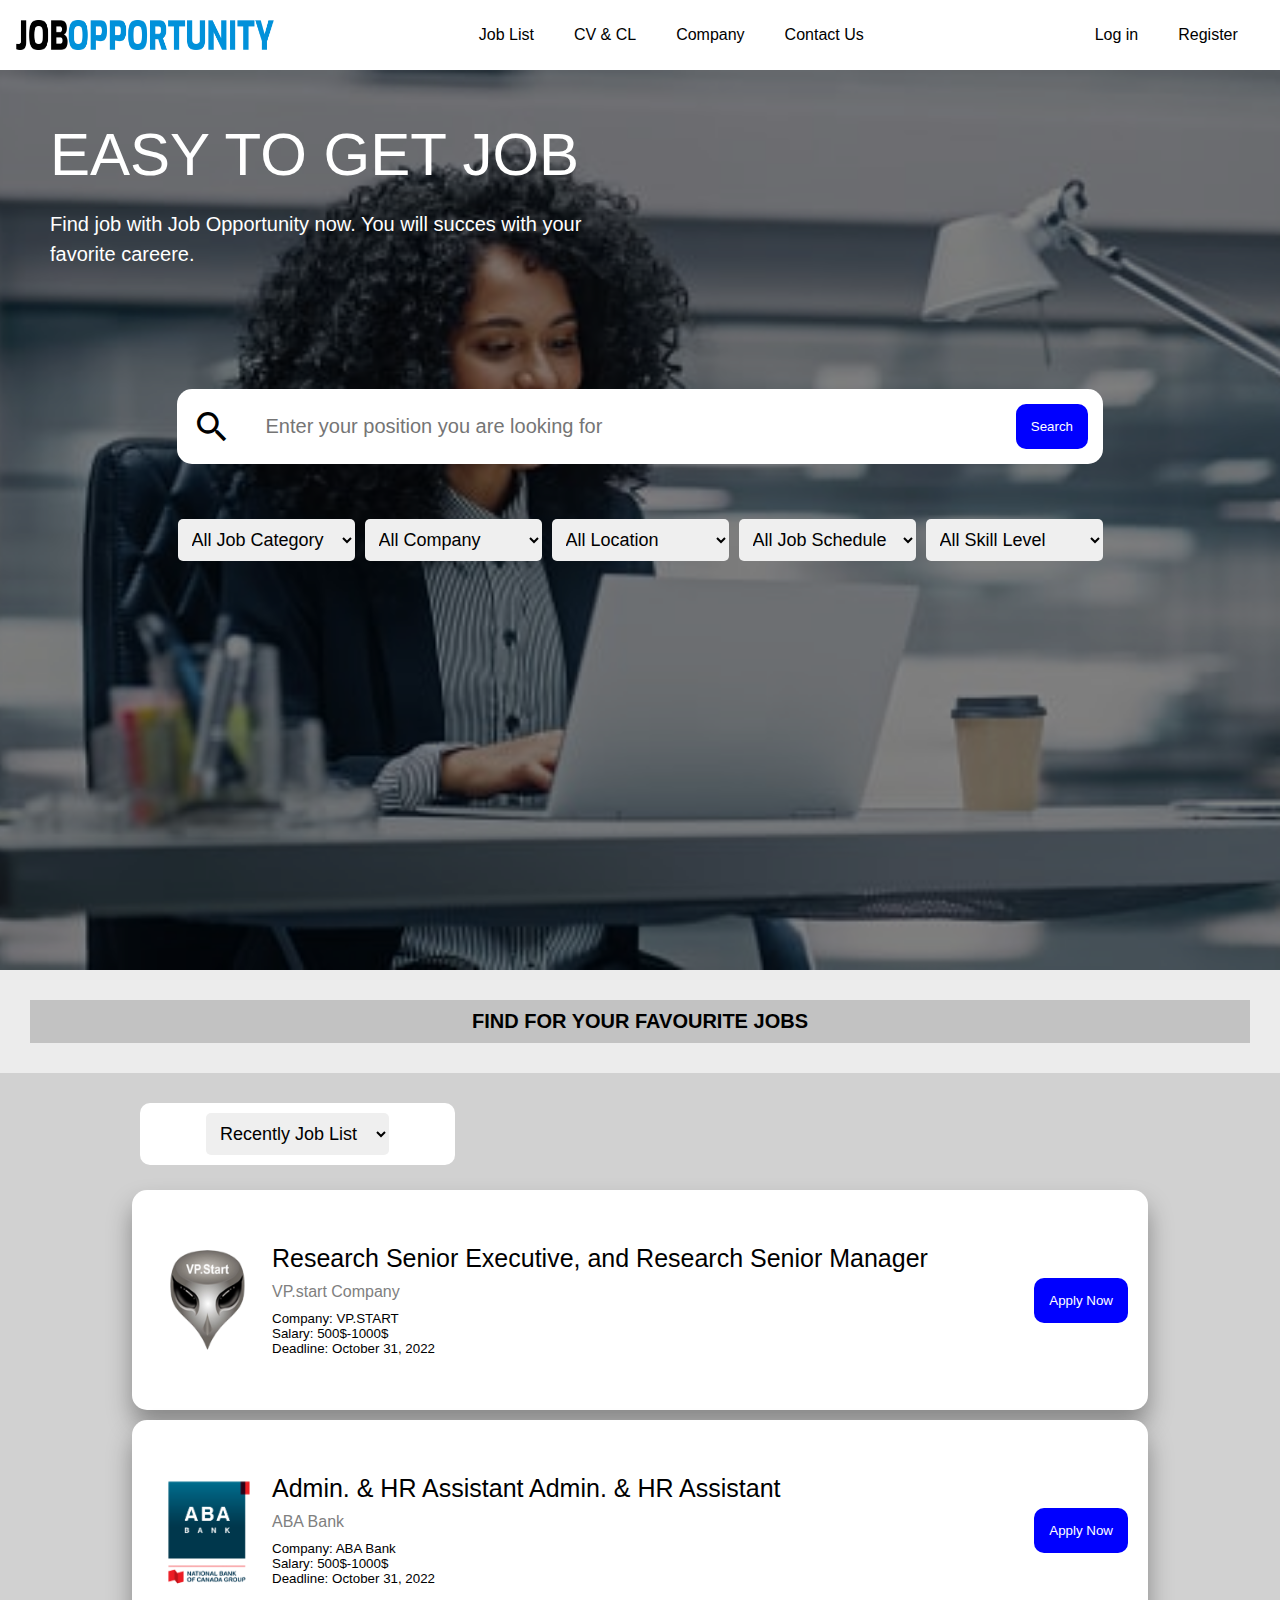
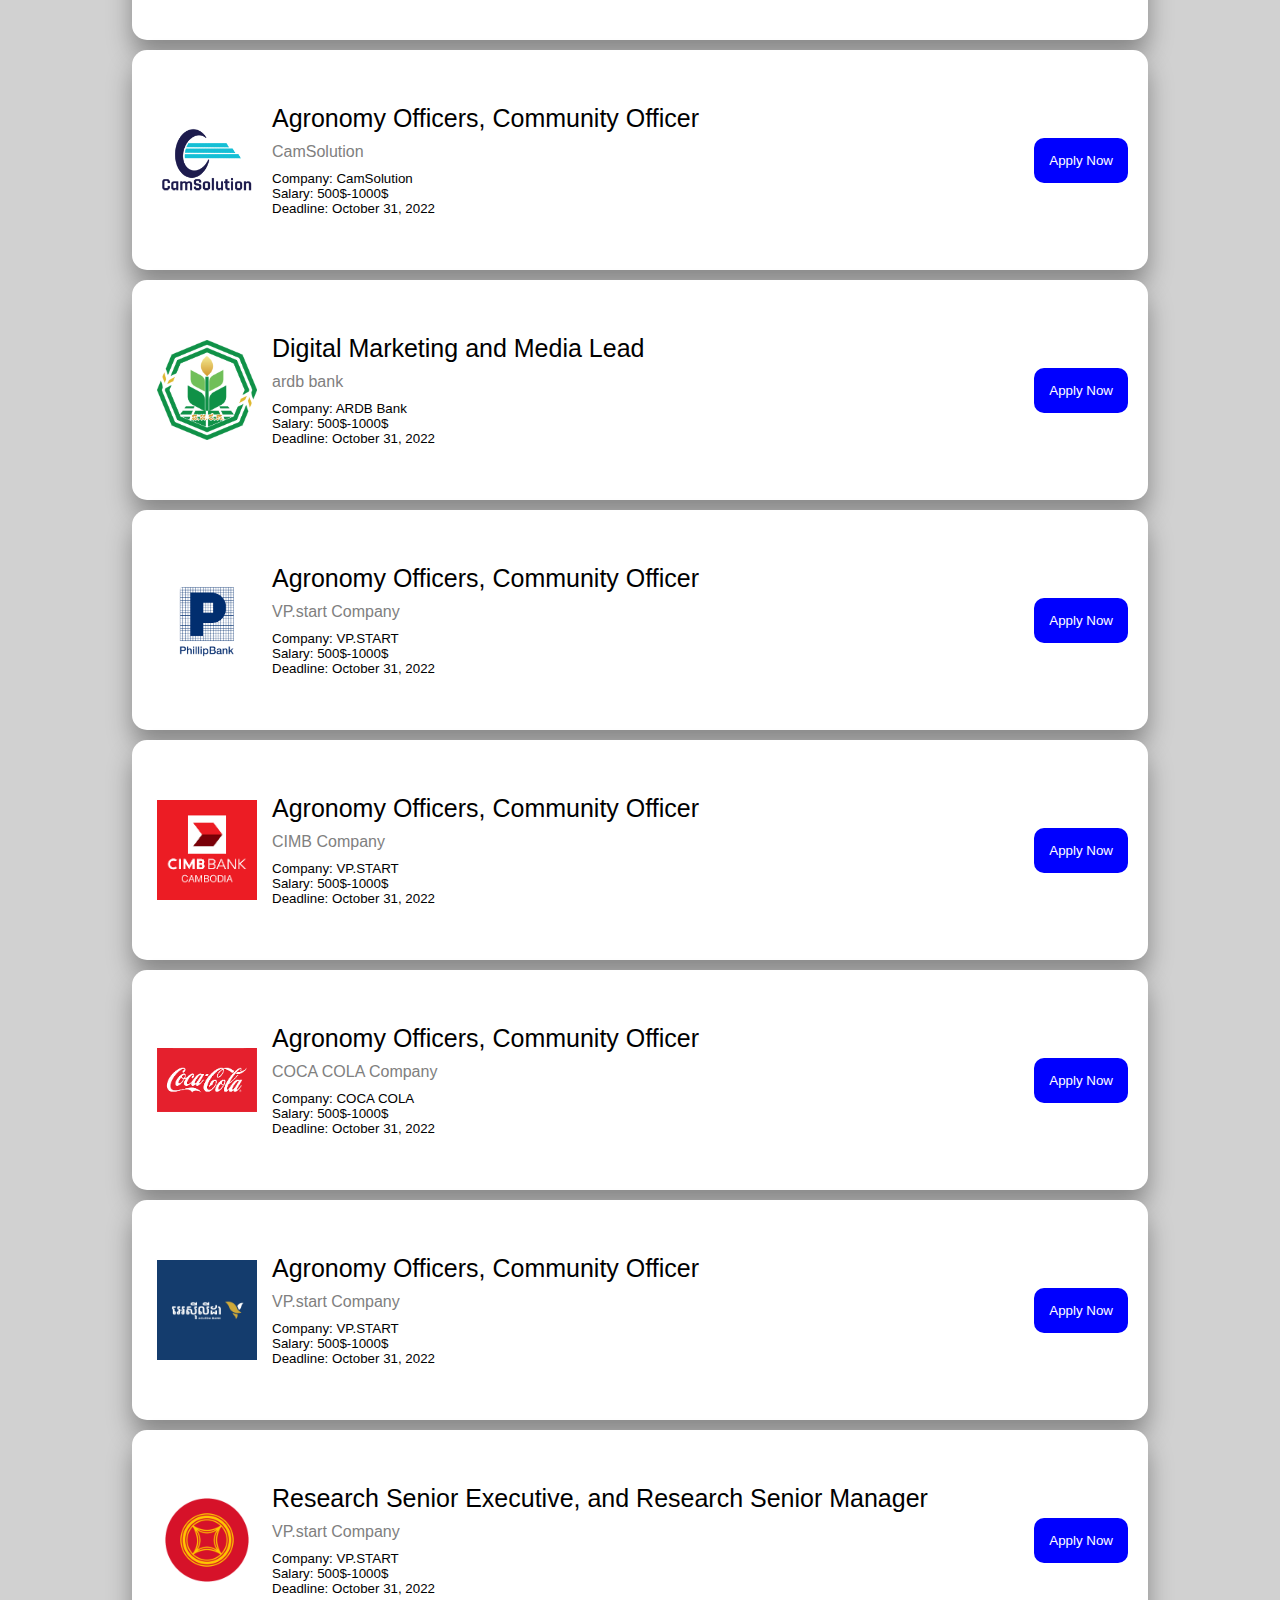
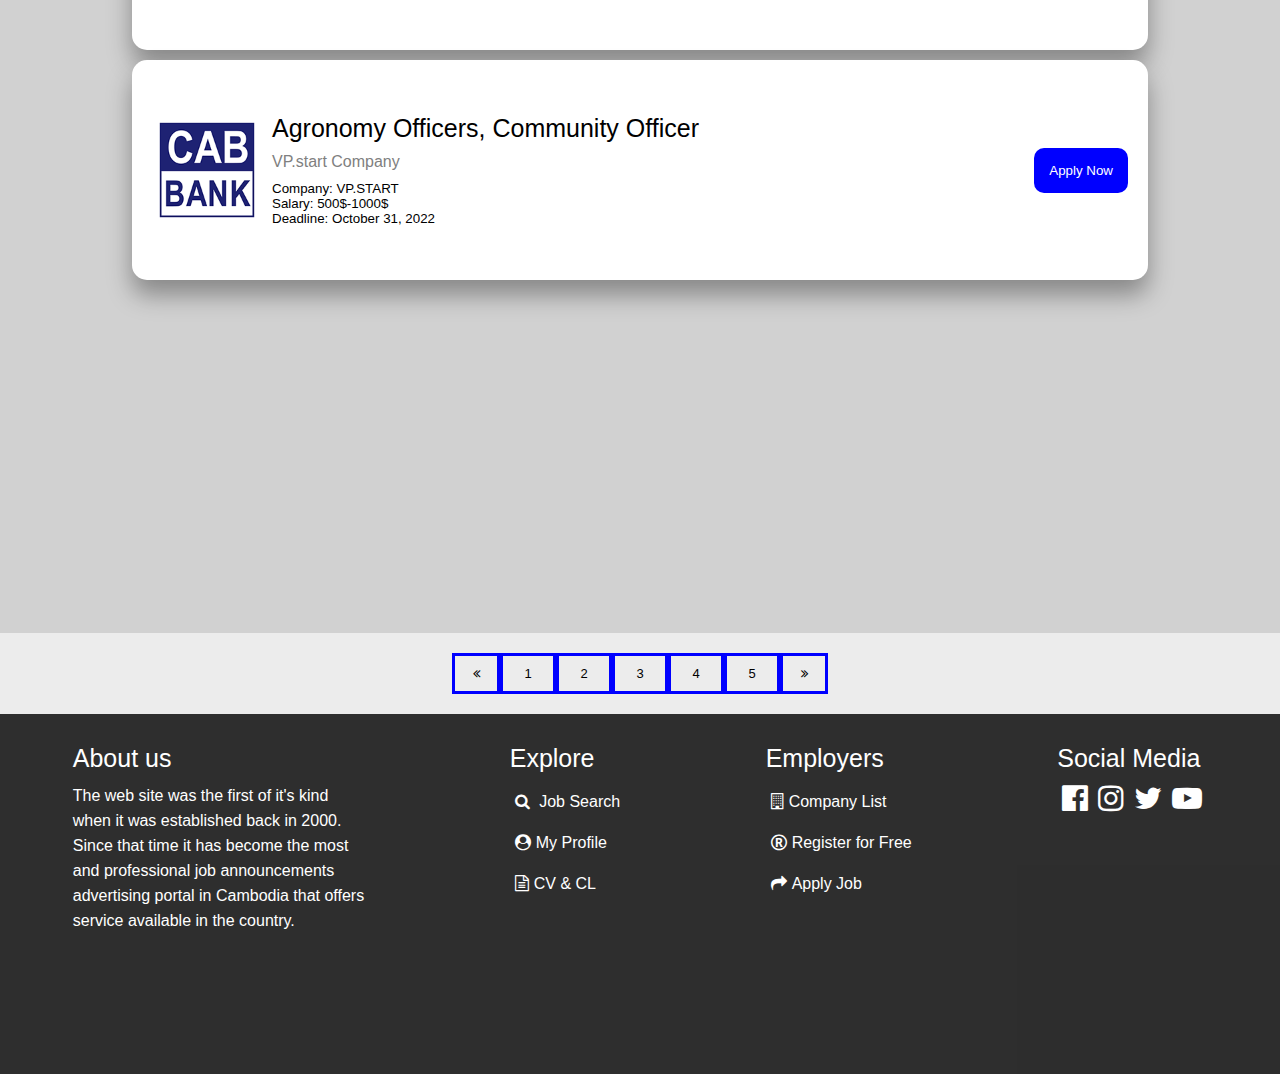
<file: index.html>
<!DOCTYPE html>
<html lang="en">
<head>
    <meta charset="UTF-8">
    <meta http-equiv="X-UA-Compatible" content="IE=edge">
    <meta name="viewport" content="width=device-width, initial-scale=1.0">
    <title>Home</title>
    <link href="https://fonts.googleapis.com/icon?family=Material+Icons" rel="stylesheet">
    <link rel="stylesheet" href="https://cdnjs.cloudflare.com/ajax/libs/font-awesome/4.7.0/css/font-awesome.min.css">
    <link rel="stylesheet" href="CSS/style.min.css">
    
</head>
<body>
    <nav>
        <div class="nav-left">
            <img src="image/Low Resolution Logo - Transparent Background (1).png" alt="">

        </div>

        <div class="nav-center">
            <ul>
                <li><a href="index.html">Job List</a></li>
                <li><a href="page/cv.html">CV & CL</a></li>
                <li><a href="page/company.html">Company</a></li>
                <li><a href="page/position.html">Contact Us</a></li> 
            </ul>

        </div>
        <div class="nav-right">
            <ul>
                <li><a href="page/login.html">Log in</a></li>
                <li><a href="page/register.html">Register</a></li>
            </ul>
            <label for="click" class="menu-bars">
                <i class="fa fa-bars"></i>
            </label>
        </div>
    </nav>
   
    <container>
        <main>
            <div class="bg">
                <div class="caiption">
                    <div class="main-title">
                        Easy to get job
                    </div>
                    <p>Find job with Job Opportunity now. You will succes with your favorite careere.</p>
                </div>
                <div class="search">
                    <div class="btn-search">
                        <i class="material-icons">search</i>
                        <input type="text" placeholder="Enter your position you are looking for">
                        <button>Search</button>
                    </div>
                </div>
                <div class="form-list">
                        <select name="cars" id="cars">
                            <option value="" disabled selected>All Job Category</option>
                            <option value="">VP START</option>
                            <option value="">VP START</option>
                            <option value="">VP START</option>
                            <option value="">VP START</option>
                            <option value="">VP START</option>
                            <option value="">VP START</option>
                            <option value="">VP START</option>
                            <option value="">VP START</option>
                            <option value="">VP START</option>
                        </select>
                        <select name="cars" id="cars">
                            <option value="" disabled selected>All Company</option>
                            <option value="">VP START</option>
                            <option value="">VP START</option>
                            <option value="">VP START</option>
                            <option value="">VP START</option>
                            <option value="">VP START</option>
                            <option value="">VP START</option>
                            <option value="">VP START</option>
                            <option value="">VP START</option>
                            <option value="">VP START</option>
                        </select>
                        <select name="cars" id="cars">
                            <option value="" disabled selected>All Location</option>
                            <option value="">VP START</option>
                            <option value="">VP START</option>
                            <option value="">VP START</option>
                            <option value="">VP START</option>
                            <option value="">VP START</option>
                            <option value="">VP START</option>
                            <option value="">VP START</option>
                            <option value="">VP START</option>
                            <option value="">VP START</option>
                        </select>
                        <select name="cars" id="cars">
                            <option value="" disabled selected>All Job Schedule</option>
                            <option value="">VP START</option>
                            <option value="">VP START</option>
                            <option value="">VP START</option>
                            <option value="">VP START</option>
                            <option value="">VP START</option>
                            <option value="">VP START</option>
                            <option value="">VP START</option>
                            <option value="">VP START</option>
                            <option value="">VP START</option>
                        </select>
                        <select name="cars" id="cars">
                            <option value="" disabled selected>All Skill Level</option>
                            <option value="">VP START</option>
                            <option value="">VP START</option>
                            <option value="">VP START</option>
                            <option value="">VP START</option>
                            <option value="">VP START</option>
                            <option value="">VP START</option>
                            <option value="">VP START</option>
                            <option value="">VP START</option>
                            <option value="">VP START</option>
                        </select>
                    
                  

                </div>
            </div>
        </main>
        <h1>find for your favourite jobs</h1>
        <div class="center">
            <div class="form">
                <select name="cars" id="cars">
                    <option value="" disabled selected>Recently Job List</option>
                    <option value="">VP START</option>
                    <option value="">VP START</option>
                    <option value="">VP START</option>
                    <option value="">VP START</option>
                    <option value="">VP START</option>
                    <option value="">VP START</option>
                    <option value="">VP START</option>
                    <option value="">VP START</option>
                    <option value="">VP START</option>
                </select>

            </div>
            <div class="card">
                <div class="logo">
                    <img src="../image/vp start.png" alt="">
                    <div class="card-text">
                        <div class="title">Research Senior Executive, and Research Senior Manager </div>
                        <span><a href="https://vpstart.com/">VP.start Company</a></span>
                        <div class="span-card">
                                <span>Company: VP.START</span>
                                <span>Salary: 500$-1000$</span>
                                <span>Deadline: October 31, 2022</span>
                            </div>
                           
                        </div>
                    </div>
                    <button><a href="page/apply job.html">Apply Now</a></button>
                    
                </div>
                <div class="card">
                    <div class="logo">
                        <img src="../image/1200px-ABA_Logo-removebg-preview.png" alt="">
                        <div class="card-text">
                            <div class="title">Admin. &amp; HR Assistant
                                Admin. & HR Assistant  </div>
                            <span><a href="https://www.ababank.com/">ABA Bank</a></span>
                            <div class="span-card">
                                    <span>Company: ABA Bank</span>
                                    <span>Salary: 500$-1000$</span>
                                    <span>Deadline: October 31, 2022</span>
                                </div>
                               
                            </div>
                        </div>
                        <button><a href="page/apply job.html">Apply Now</a></button>
                        
                    </div>
                    <div class="card">
                        <div class="logo">
                            <img src="../image/cam solution.png" alt="">
                            <div class="card-text">
                                <div class="title">Agronomy Officers, Community Officer   </div>
                                <span><a href="https://vpstart.com/">CamSolution</a></span>
                                <div class="span-card">
                                        <span>Company: CamSolution</span>
                                        <span>Salary: 500$-1000$</span>
                                        <span>Deadline: October 31, 2022</span>
                                    </div>
                                   
                                </div>
                            </div>
                            <button><a href="page/apply job.html">Apply Now</a></button>
                            
                        </div>
                        <div class="card">
                            <div class="logo">
                                <img src="../image/logo_new.png" alt="">
                                <div class="card-text">
                                    <div class="title">Digital Marketing and Media Lead  </div>
                                    <span><a href="https://vpstart.com/">ardb bank </a></span>
                                    <div class="span-card">
                                            <span>Company: ARDB Bank</span>
                                            <span>Salary: 500$-1000$</span>
                                            <span>Deadline: October 31, 2022</span>
                                        </div>
                                       
                                    </div>
                                </div>
                                <button><a href="https://www.cbcl.com.kh/">Apply Now</a></button>
                                
                            </div>
                            <div class="card">
                                <div class="logo">
                                    <img src="../image/Phillip-Bank_Portrait-Logo-2-removebg-preview.png" alt="">
                                    <div class="card-text">
                                        <div class="title">Agronomy Officers, Community Officer  </div>
                                        <span><a href="https://vpstart.com/">VP.start Company</a></span>
                                        <div class="span-card">
                                                <span>Company: VP.START</span>
                                                <span>Salary: 500$-1000$</span>
                                                <span>Deadline: October 31, 2022</span>
                                            </div>
                                           
                                        </div>
                                    </div>
                                    <button><a href="https://www.cbcl.com.kh/">Apply Now</a></button>
                                    
                                </div>
                                <div class="card">
                                    <div class="logo">
                                        <img src="../image/cimb.png" alt="">
                                        <div class="card-text">
                                            <div class="title">Agronomy Officers, Community Officer  </div>
                                            <span><a href="https://vpstart.com/">CIMB Company</a></span>
                                            <div class="span-card">
                                                    <span>Company: VP.START</span>
                                                    <span>Salary: 500$-1000$</span>
                                                    <span>Deadline: October 31, 2022</span>
                                                </div>
                                               
                                            </div>
                                        </div>
                                        <button><a href="https://www.cbcl.com.kh/">Apply Now</a></button>
                                        
                                    </div>
                                    <div class="card">
                                        <div class="logo">
                                            <img src="../image/coca.png" alt="">
                                            <div class="card-text">
                                                <div class="title">Agronomy Officers, Community Officer  </div>
                                                <span><a href="https://vpstart.com/">COCA COLA Company</a></span>
                                                <div class="span-card">
                                                        <span>Company: COCA COLA</span>
                                                        <span>Salary: 500$-1000$</span>
                                                        <span>Deadline: October 31, 2022</span>
                                                    </div>
                                                   
                                                </div>
                                            </div>
                                            <button><a href="https://www.cbcl.com.kh/">Apply Now</a></button>
                                            
                                        </div>
                                        <div class="card">
                                            <div class="logo">
                                                <img src="../image/logo-white.png" alt="">
                                                <div class="card-text">
                                                    <div class="title">Agronomy Officers, Community Officer  </div>
                                                    <span><a href="https://vpstart.com/">VP.start Company</a></span>
                                                    <div class="span-card">
                                                            <span>Company: VP.START</span>
                                                            <span>Salary: 500$-1000$</span>
                                                            <span>Deadline: October 31, 2022</span>
                                                        </div>
                                                       
                                                    </div>
                                                </div>
                                                <button><a href="https://www.cbcl.com.kh/">Apply Now</a></button>
                                                
                                            </div>
                                            <div class="card">
                                                <div class="logo">
                                                    <img src="../image/canadia-removebg-preview.png" alt="">
                                                    <div class="card-text">
                                                        <div class="title">Research Senior Executive, and Research Senior Manager </div>
                                                        <span><a href="https://vpstart.com/">VP.start Company</a></span>
                                                        <div class="span-card">
                                                                <span>Company: VP.START</span>
                                                                <span>Salary: 500$-1000$</span>
                                                                <span>Deadline: October 31, 2022</span>
                                                            </div>
                                                           
                                                        </div>
                                                    </div>
                                                    <button><a href="https://www.cbcl.com.kh/">Apply Now</a></button>
                                                    
                                                </div>
                                                <div class="card">
                                                    <div class="logo">
                                                        <img src="../image/cab.png" alt="">
                                                        <div class="card-text">
                                                            <div class="title">Agronomy Officers, Community Officer  </div>
                                                            <span><a href="https://vpstart.com/">VP.start Company</a></span>
                                                            <div class="span-card">
                                                                    <span>Company: VP.START</span>
                                                                    <span>Salary: 500$-1000$</span>
                                                                    <span>Deadline: October 31, 2022</span>
                                                                </div>
                                                               
                                                            </div>
                                                        </div>
                                                        <button><a href="https://www.cbcl.com.kh/">Apply Now</a></button>
                                                        
                                                    </div>
        </div>
        <div class="box">
            <div><i class="fa fa-angle-double-left " aria-hidden="true"></i></div>
            <div class="num">1</div>
            <div class="num">2</div>
            <div class="num">3</div>
            <div class="num">4</div>
            <div class="num">5</div>
           
            <div><i class="fa fa-angle-double-right" aria-hidden="true"></i></div>

        </div>
    </container>
    
    <footer>
       <div class="main-footer">
            <div class="text">
                <div class="title">About us</div>
                <div class="span">
                    <span>The web site was the first of it's kind <br>  when it was established back in 2000. <br> Since that time it has become the most  <br> and professional job announcements <br> advertising portal in Cambodia that offers  <br> service available in the country.</span>
                </div>
                
            </div>
            <div class="text">
                <div class="title">Explore</div>
                <div class="span">
                    <span><i class="fa fa-search i" aria-hidden="true"></i> Job Search</span>
                    <span><a href="page/register.html"><i class="fa fa-user-circle i" aria-hidden="true"></i>My Profile</a></span>
                    <span><a href="page/cv.html"><i class="fa fa-file-text-o i" aria-hidden="true"></i>CV & CL</a></span>
                   
                </div>
            </div>
            <div class="text">
                <div class="title">Employers</div>
                <div class="span">
                    <span><a href="page/company.html"><i class="fa fa-building-o i" aria-hidden="true"></i>Company List</a></span>
                    <span><a href="page/register.html"><i class="fa fa-registered i" aria-hidden="true"></i>Register for Free</a></span>
                    <span><a href="page/Apply job.html"><i class="fa fa-share i" aria-hidden="true"></i>Apply Job</a></span>
                </div>
            </div>
            <div class="text">
                <div class="title">Social Media</div>
                <div class="icon">
                    <i class="fa fa-facebook-official" aria-hidden="true"></i>
                    <i class="fa fa-instagram" aria-hidden="true"></i>
                    <i class="fa fa-twitter" aria-hidden="true"></i>
                    <i class="fa fa-youtube-play" aria-hidden="true"></i>
                </div>
            </div>
       </div>

    </footer>
</body>
</html>
</file>
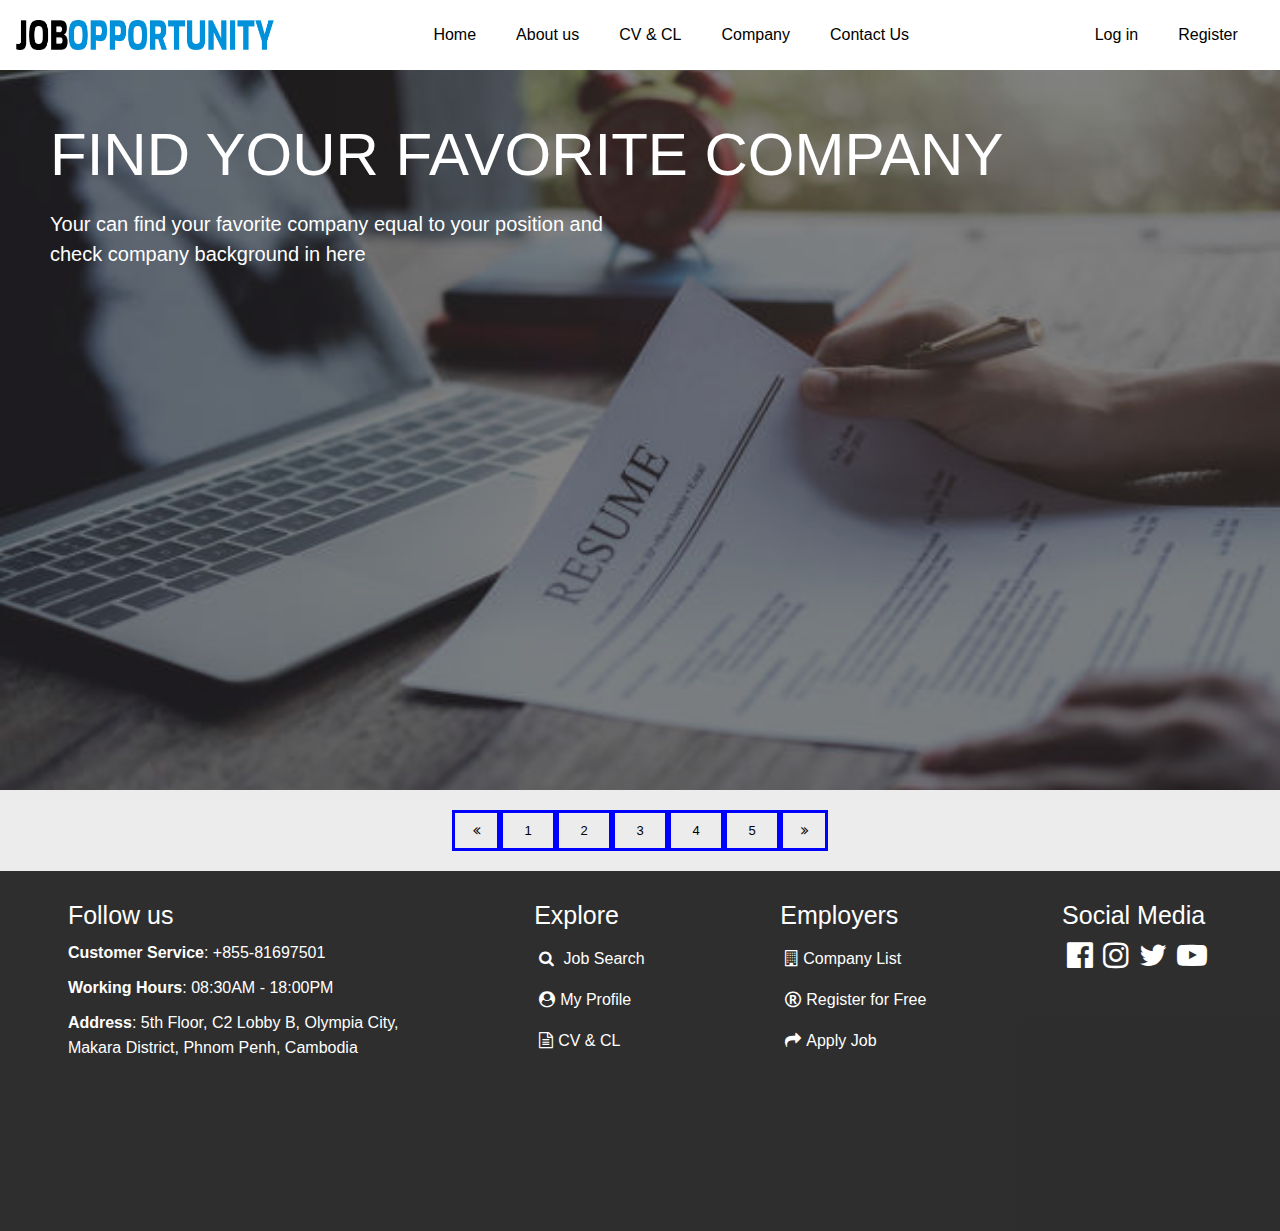
<file: page/about us.html>
<!DOCTYPE html>
<html lang="en">
<head>
    <meta charset="UTF-8">
    <meta http-equiv="X-UA-Compatible" content="IE=edge">
    <meta name="viewport" content="width=device-width, initial-scale=1.0">
    <title>About us</title>
    <link href="https://fonts.googleapis.com/icon?family=Material+Icons" rel="stylesheet">
    <link rel="stylesheet" href="https://cdnjs.cloudflare.com/ajax/libs/font-awesome/4.7.0/css/font-awesome.min.css">
    <link rel="stylesheet" href="../CSS/style.min.css">
</head>
<body>
    <nav>
        <div class="nav-left">
            <img src="../image/Low Resolution Logo - Transparent Background (1).png" alt="">

        </div>
        <div class="nav-center">
            <ul>
                <li><a href="../index.html">Home</a></li>
                <li><a href="about us.html">About us</a></li>
                <li><a href="cv.html">CV & CL</a></li>
                <li><a href="company.html">Company</a></li>
                <li><a href="position.html">Contact Us</a></li> 
            </ul>

        </div>
        <div class="nav-right">
            <ul>
                <li><a href="login.html">Log in</a></li>
                <li><a href="register.html">Register</a></li>
            </ul>
        </div>
    </nav>
    <container>
            <main class="main-head">
                <div class="bg">
                    <div class="caiption">
                        <div class="main-title">
                            Find Your Favorite Company
                        </div>
                        <p>Your can find your favorite company equal to your position and check company background in here</p>
                    </div>
                    
                </div>
                
            </main>
            <div class="box">
                <div><i class="fa fa-angle-double-left " aria-hidden="true"></i></div>
                <div class="num">1</div>
                <div class="num">2</div>
                <div class="num">3</div>
                <div class="num">4</div>
                <div class="num">5</div>
               
                <div><i class="fa fa-angle-double-right" aria-hidden="true"></i></div>
    
            </div>
    </container>
    <footer>
        <div class="main-footer">
             <div class="text">
                 <div class="title">Follow us</div>
                 <div class="span">
                     <span><strong>Customer Service</strong>: +855-81697501</span>
                     <span><strong>Working Hours</strong>: 08:30AM - 18:00PM</span>
                     <span><strong>Address</strong>: 5th Floor, C2 Lobby B, Olympia City, <br> Makara District,  Phnom Penh, Cambodia</span>
                 </div>
                 
             </div>
             <div class="text">
                 <div class="title">Explore</div>
                 <div class="span">
                     <span><i class="fa fa-search i" aria-hidden="true"></i> Job Search</span>
                     <span><a href="register.html"><i class="fa fa-user-circle i" aria-hidden="true"></i>My Profile</a></span>
                     <span><a href="cv.html"><i class="fa fa-file-text-o i" aria-hidden="true"></i>CV & CL</a></span>
                    
                 </div>
             </div>
             <div class="text">
                 <div class="title">Employers</div>
                 <div class="span">
                     <span><a href="company.html"><i class="fa fa-building-o i" aria-hidden="true"></i>Company List</a></span>
                     <span><a href="register.html"><i class="fa fa-registered i" aria-hidden="true"></i>Register for Free</a></span>
                     <span><a href="Apply job.html"><i class="fa fa-share i" aria-hidden="true"></i>Apply Job</a></span>
                 </div>
             </div>
             <div class="text">
                 <div class="title">Social Media</div>
                 <div class="icon">
                     <i class="fa fa-facebook-official" aria-hidden="true"></i>
                     <i class="fa fa-instagram" aria-hidden="true"></i>
                     <i class="fa fa-twitter" aria-hidden="true"></i>
                     <i class="fa fa-youtube-play" aria-hidden="true"></i>
                 </div>
             </div>
        </div>
 
     </footer>
</body>
</html>
</file>
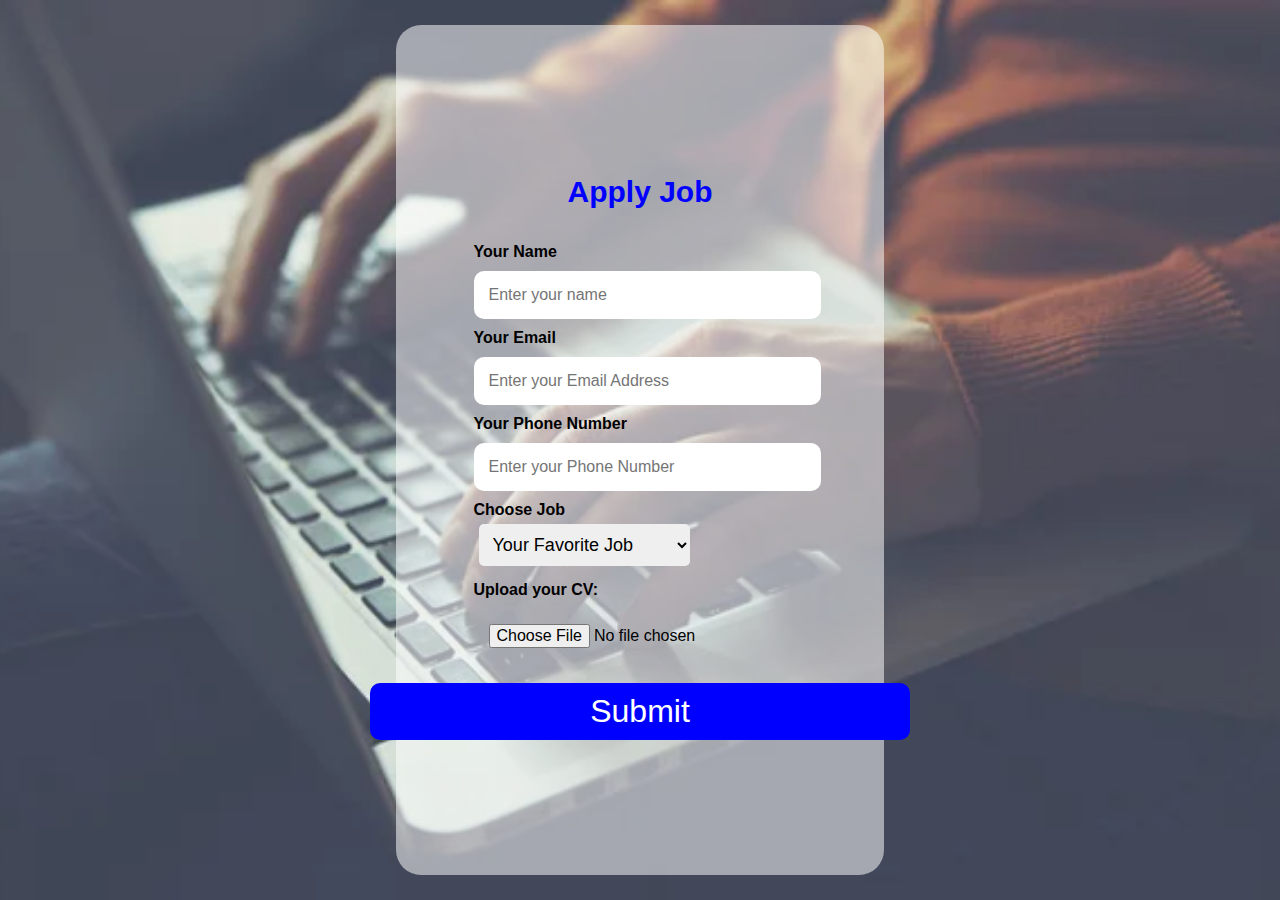
<file: page/apply job.html>
<!DOCTYPE html>
<html lang="en">
<head>
    <meta charset="UTF-8">
    <meta http-equiv="X-UA-Compatible" content="IE=edge">
    <meta name="viewport" content="width=device-width, initial-scale=1.0">
    <title>Register</title>
    <link href="https://fonts.googleapis.com/icon?family=Material+Icons" rel="stylesheet">
    <link rel="stylesheet" href="https://cdnjs.cloudflare.com/ajax/libs/font-awesome/4.7.0/css/font-awesome.min.css">
    <link rel="stylesheet" href="../CSS/style.min.css">
</head>
<body>
    <div class="form-container">
        <form action="form-data" class="form-data data">
            <h2>Apply Job</h2>
            <div class="login">
                <div class="username">
                    <label for="Username" >Your Name</label>
                    <input type="text" placeholder="Enter your name">
                </div>
                <div class="username">
                    <label for="Password">Your Email</label>
                    <input type="email" placeholder="Enter your Email Address">
                </div>
                <div class="username">
                    <label for="Password">Your Phone Number</label>
                    <input type="number" placeholder="Enter your Phone Number">
                </div>
                <div class="username">
                    <label for="Password">Choose Job</label>
                    <select name="job" id="" class="chose">
                        <option value="" disabled selected>Your Favorite Job</option>
                        <option value="">VP START</option>
                        <option value="">VP START</option>
                        <option value="">VP START</option>
                        <option value="">VP START</option>
                        <option value="">VP START</option>
                        <option value="">VP START</option>
                        <option value="">VP START</option>
                        <option value="">VP START</option>
                        <option value="">VP START</option>
                    </select>
                </div>
                <div class="username">
                    <label for="Password">Upload your CV:</label>
                    <input type="file" placeholder="Enter your Phone Number">
                </div>
                
                </div>
                <div class="submit">
                    <button type="submit"><a href="../index.html">Submit</a></button>
                  
                </div>
            </div>
         
        </form>


   
</body>
</html>
</file>
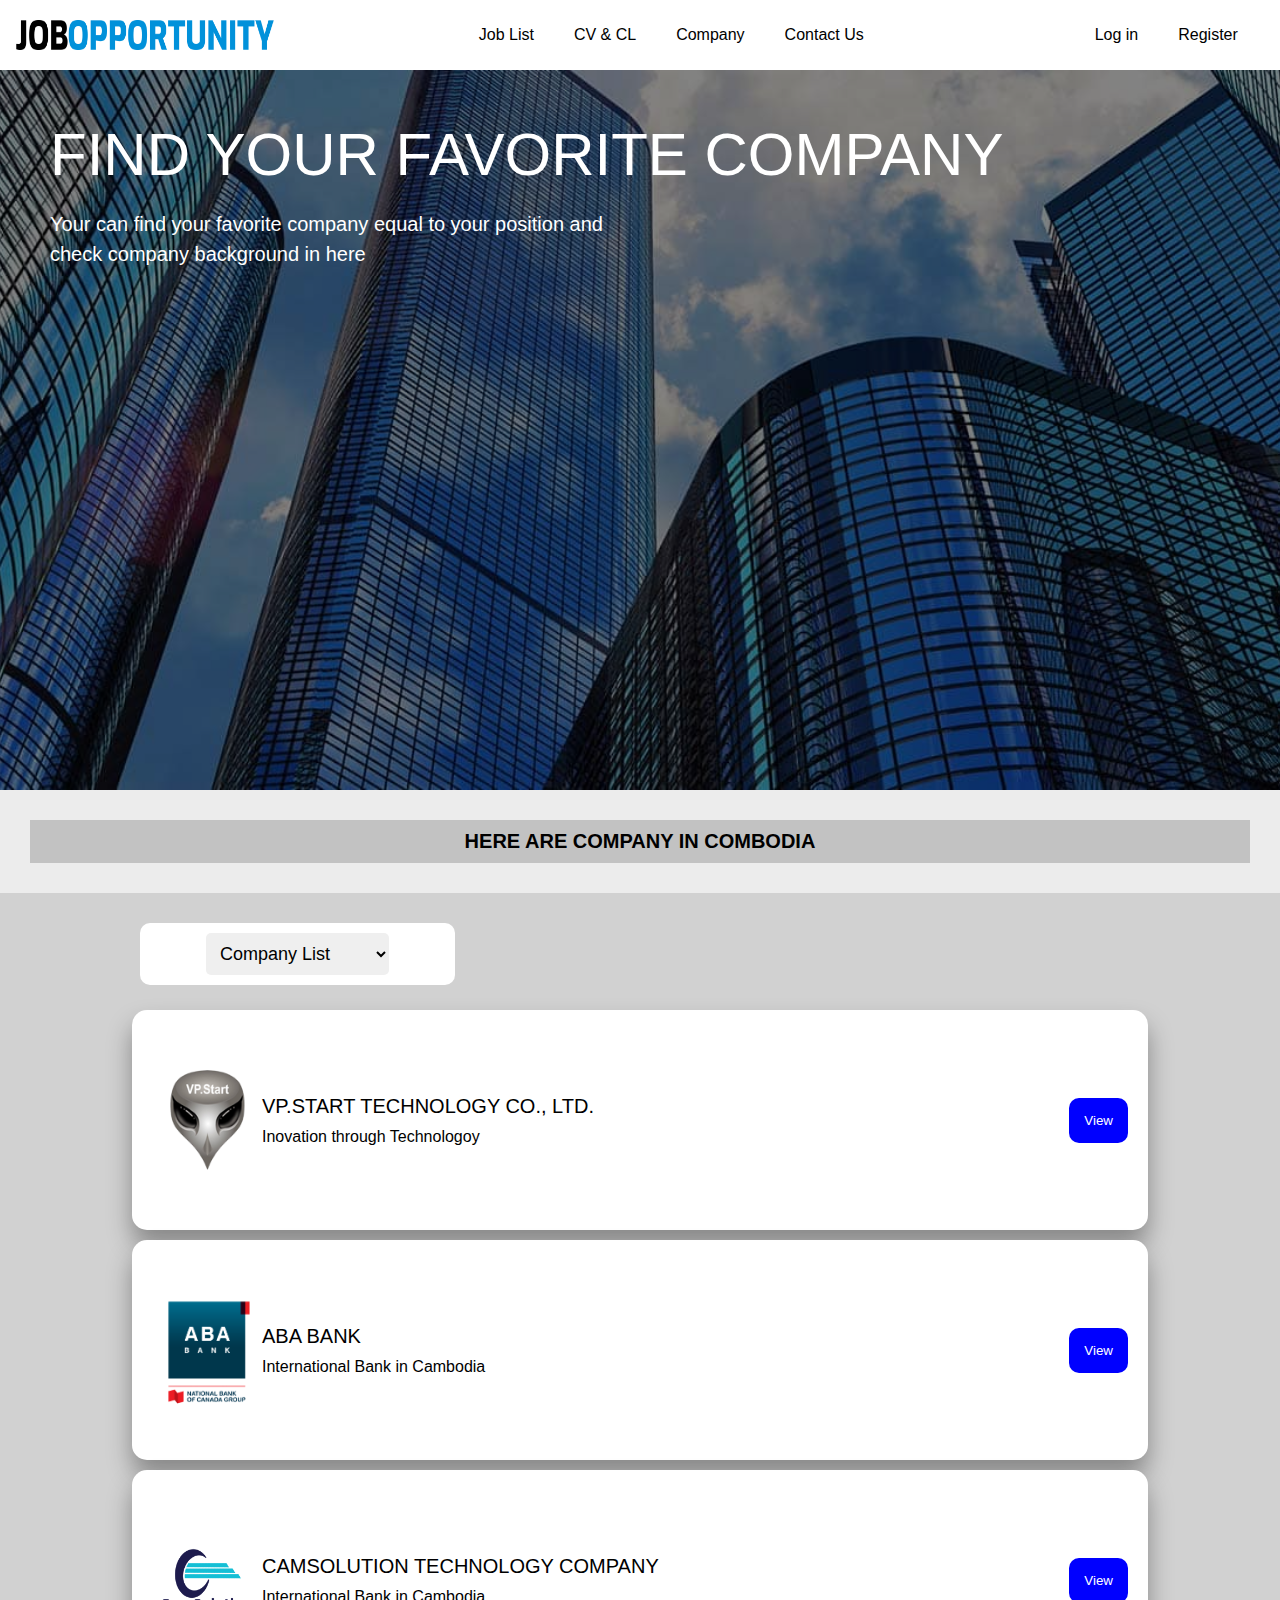
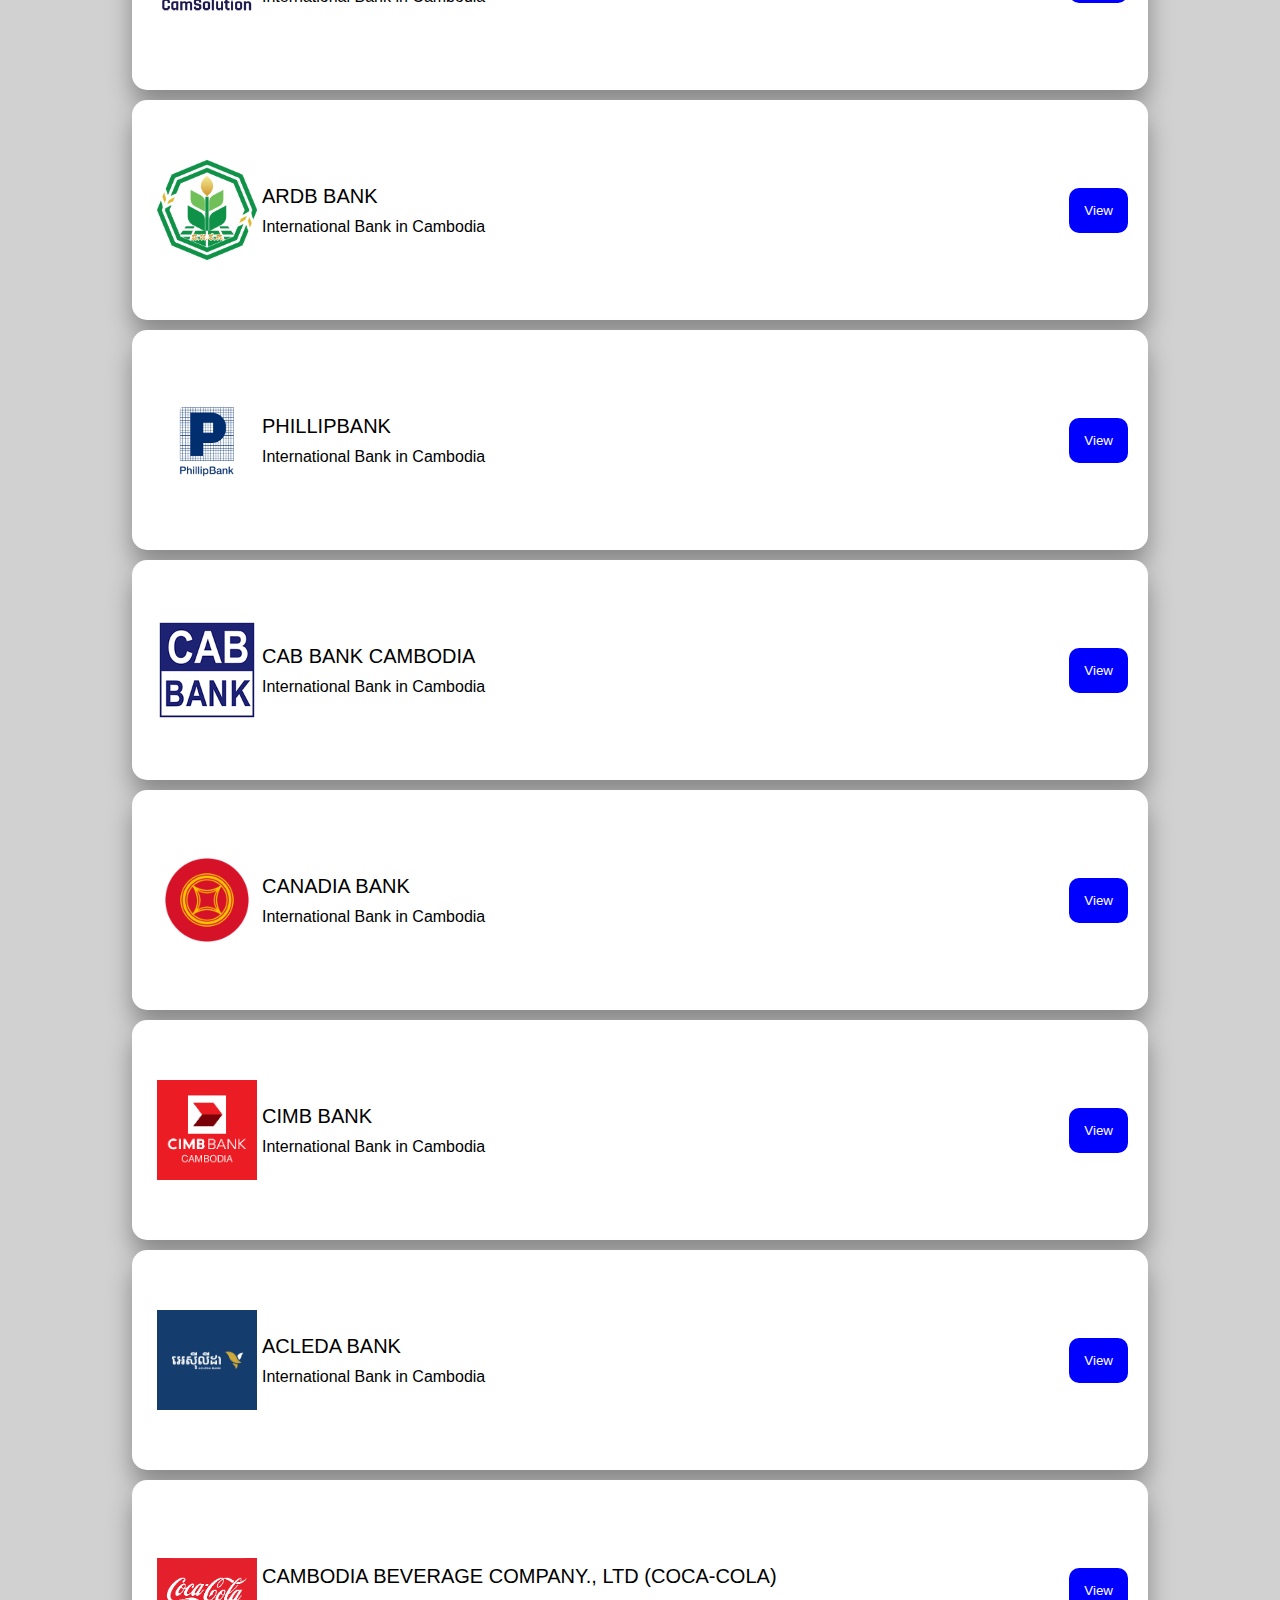
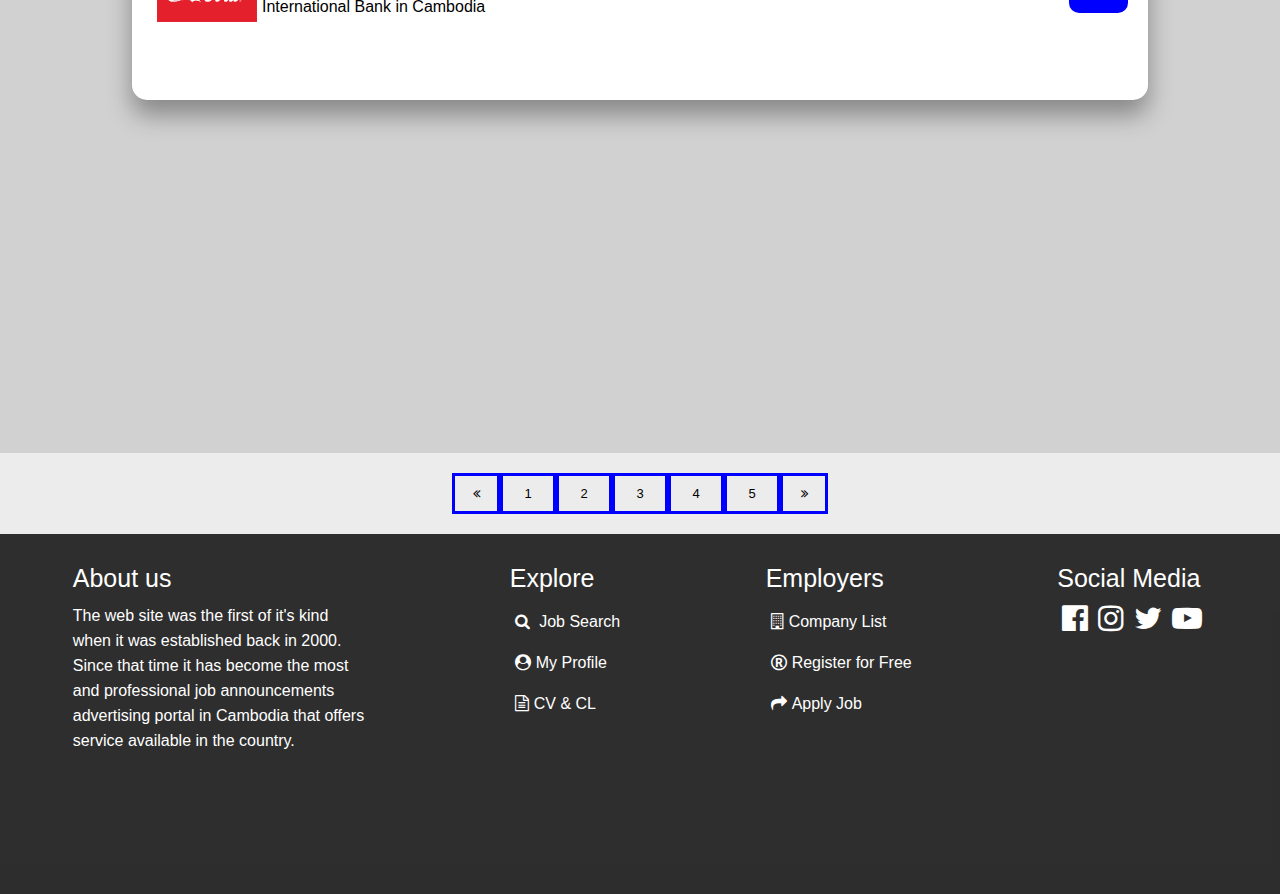
<file: page/company.html>
<!DOCTYPE html>
<html lang="en">
<head>
    <meta charset="UTF-8">
    <meta http-equiv="X-UA-Compatible" content="IE=edge">
    <meta name="viewport" content="width=device-width, initial-scale=1.0">
    <title>Company</title>
    <link href="https://fonts.googleapis.com/icon?family=Material+Icons" rel="stylesheet">
    <link rel="stylesheet" href="https://cdnjs.cloudflare.com/ajax/libs/font-awesome/4.7.0/css/font-awesome.min.css">
    <link rel="stylesheet" href="../CSS/style.min.css">
</head>
<body>
    <nav>
        <div class="nav-left">
            <img src="../image/Low Resolution Logo - Transparent Background (1).png" alt="">

        </div>
        <div class="nav-center">
            <ul>
                <li><a href="../index.html">Job List</a></li>
               
                <li><a href="cv.html">CV & CL</a></li>
                <li><a href="company.html">Company</a></li>
                <li><a href="position.html">Contact Us</a></li> 
            </ul>

        </div>
        <div class="nav-right">
            <ul>
                <li><a href="login.html">Log in</a></li>
                <li><a href="register.html">Register</a></li>
            </ul>
        </div>
    </nav>
    <container>
        <main class="head">
            <div class="bg">
                <div class="caiption">
                    <div class="main-title">
                        Find Your Favorite Company
                    </div>
                    <p>Your can find your favorite company equal to your position and check company background in here</p>
                </div>
                
            </div>
            
        </main>
        <h1>Here Are Company in Combodia</h1>
        <div class="center">
            <div class="form">
                <select name="cars" id="cars">
                    <option value="" disabled selected>Company List</option>
                    <option value="">VP START</option>
                    <option value="">VP START</option>
                    <option value="">VP START</option>
                    <option value="">VP START</option>
                    <option value="">VP START</option>
                    <option value="">VP START</option>
                    <option value="">VP START</option>
                    <option value="">VP START</option>
                    <option value="">VP START</option>
                </select>

            </div>
            <div class="card">
                <div class="logo">
                    <img src="../image/vp start.png" alt="">
                    <div class="card-text">
                        <div class="sub-title">VP.Start Technology Co., Ltd.</div>
                        <span>Inovation through Technologoy</span>
                    </div>
                </div>
                <button><a href="https://vpstart.com/">View</a></button>
            </div>
            <div class="card">
                <div class="logo">
                    <img src="../image/1200px-ABA_Logo-removebg-preview.png" alt="">
                    <div class="card-text">
                        <div class="sub-title">aba bank</div>
                        <span>International Bank in Cambodia</span>
                    </div>
                </div>
                <button><a href="https://www.ababank.com/">View</a></button>
            </div>
            <div class="card">
                <div class="logo">
                    <img src="../image/cam solution.png" alt="">
                    <div class="card-text">
                        <div class="sub-title">CamSolution Technology Company</div>
                        <span>International Bank in Cambodia</span>
                    </div>
                </div>
                <button><a href="https://www.camsolution.biz/">View</a></button>
            </div>
            <div class="card">
                <div class="logo">
                    <img src="../image/logo_new.png" alt="">
                    <div class="card-text">
                        <div class="sub-title">ardb bank</div>
                        <span>International Bank in Cambodia</span>
                    </div>
                </div>
                <button><a href="https://www.ardb.com.kh/">View</a></button>
            </div>
            <div class="card">
                <div class="logo">
                    <img src="../image/Phillip-Bank_Portrait-Logo-2-removebg-preview.png" alt="">
                    <div class="card-text">
                        <div class="sub-title">phillipbank</div>
                        <span>International Bank in Cambodia</span>
                    </div>
                </div>
                <button><a href="https://www.phillipbank.com.kh/en">View</a></button>
            </div>
            <div class="card">
                <div class="logo">
                    <img src="../image/cab.png" alt="">
                    <div class="card-text">
                        <div class="sub-title">cab bank cambodia</div>
                        <span>International Bank in Cambodia</span>
                    </div>
                </div>
                <button><a href="https://www.cab.com.kh/">View</a></button>
            </div>
            <div class="card">
                <div class="logo">
                    <img src="../image/canadia-removebg-preview.png" alt="">
                    <div class="card-text">
                        <div class="sub-title">Canadia Bank</div>
                        <span>International Bank in Cambodia</span>
                    </div>
                </div>
                <button><a href="https://www.canadiabank.com.kh/">View</a></button>
            </div>
            <div class="card">
                <div class="logo">
                    <img src="../image/cimb.png" alt="">
                    <div class="card-text">
                        <div class="sub-title">cimb Bank</div>
                        <span>International Bank in Cambodia</span>
                    </div>
                </div>
                <button><a href="https://www.cimbbank.com.kh/">View</a></button>
            </div>
            <div class="card">
                <div class="logo">
                    <img src="../image/logo-white.png" alt="">
                    <div class="card-text">
                        <div class="sub-title">ACLEDA Bank</div>
                        <span>International Bank in Cambodia</span>
                    </div>
                </div>
                <button><a href="https://www.acledabank.com.kh/">View</a></button>
            </div>
            <div class="card">
                <div class="logo">
                    <img src="../image/coca.png" alt="">
                    <div class="card-text">
                        <div class="sub-title">Cambodia Beverage Company., Ltd (Coca-Cola)</div>
                        <span>International Bank in Cambodia</span>
                    </div>
                </div>
                <button><a href="https://www.cbcl.com.kh/">View</a></button>
            </div>
          
        </div>
        <div class="box">
            <div><i class="fa fa-angle-double-left " aria-hidden="true"></i></div>
            <div class="num">1</div>
            <div class="num">2</div>
            <div class="num">3</div>
            <div class="num">4</div>
            <div class="num">5</div>
           
            <div><i class="fa fa-angle-double-right" aria-hidden="true"></i></div>

        </div>
    </container>
    <footer>
        <div class="main-footer">
            <div class="text">
                <div class="title">About us</div>
                <div class="span">
                    <span>The web site was the first of it's kind <br>  when it was established back in 2000. <br> Since that time it has become the most  <br> and professional job announcements <br> advertising portal in Cambodia that offers  <br> service available in the country.</span>
                </div>
                
            </div>
             <div class="text">
                 <div class="title">Explore</div>
                 <div class="span">
                     <span><i class="fa fa-search i" aria-hidden="true"></i> Job Search</span>
                     <span><a href="register.html"><i class="fa fa-user-circle i" aria-hidden="true"></i>My Profile</a></span>
                     <span><a href="cv.html"><i class="fa fa-file-text-o i" aria-hidden="true"></i>CV & CL</a></span>
                    
                 </div>
             </div>
             <div class="text">
                 <div class="title">Employers</div>
                 <div class="span">
                     <span><a href="company.html"><i class="fa fa-building-o i" aria-hidden="true"></i>Company List</a></span>
                     <span><a href="register.html"><i class="fa fa-registered i" aria-hidden="true"></i>Register for Free</a></span>
                     <span><a href="Apply job.html"><i class="fa fa-share i" aria-hidden="true"></i>Apply Job</a></span>
                 </div>
             </div>
             <div class="text">
                 <div class="title">Social Media</div>
                 <div class="icon">
                     <i class="fa fa-facebook-official" aria-hidden="true"></i>
                     <i class="fa fa-instagram" aria-hidden="true"></i>
                     <i class="fa fa-twitter" aria-hidden="true"></i>
                     <i class="fa fa-youtube-play" aria-hidden="true"></i>
                 </div>
             </div>
        </div>
 
     </footer>
</body>
</html>
</file>
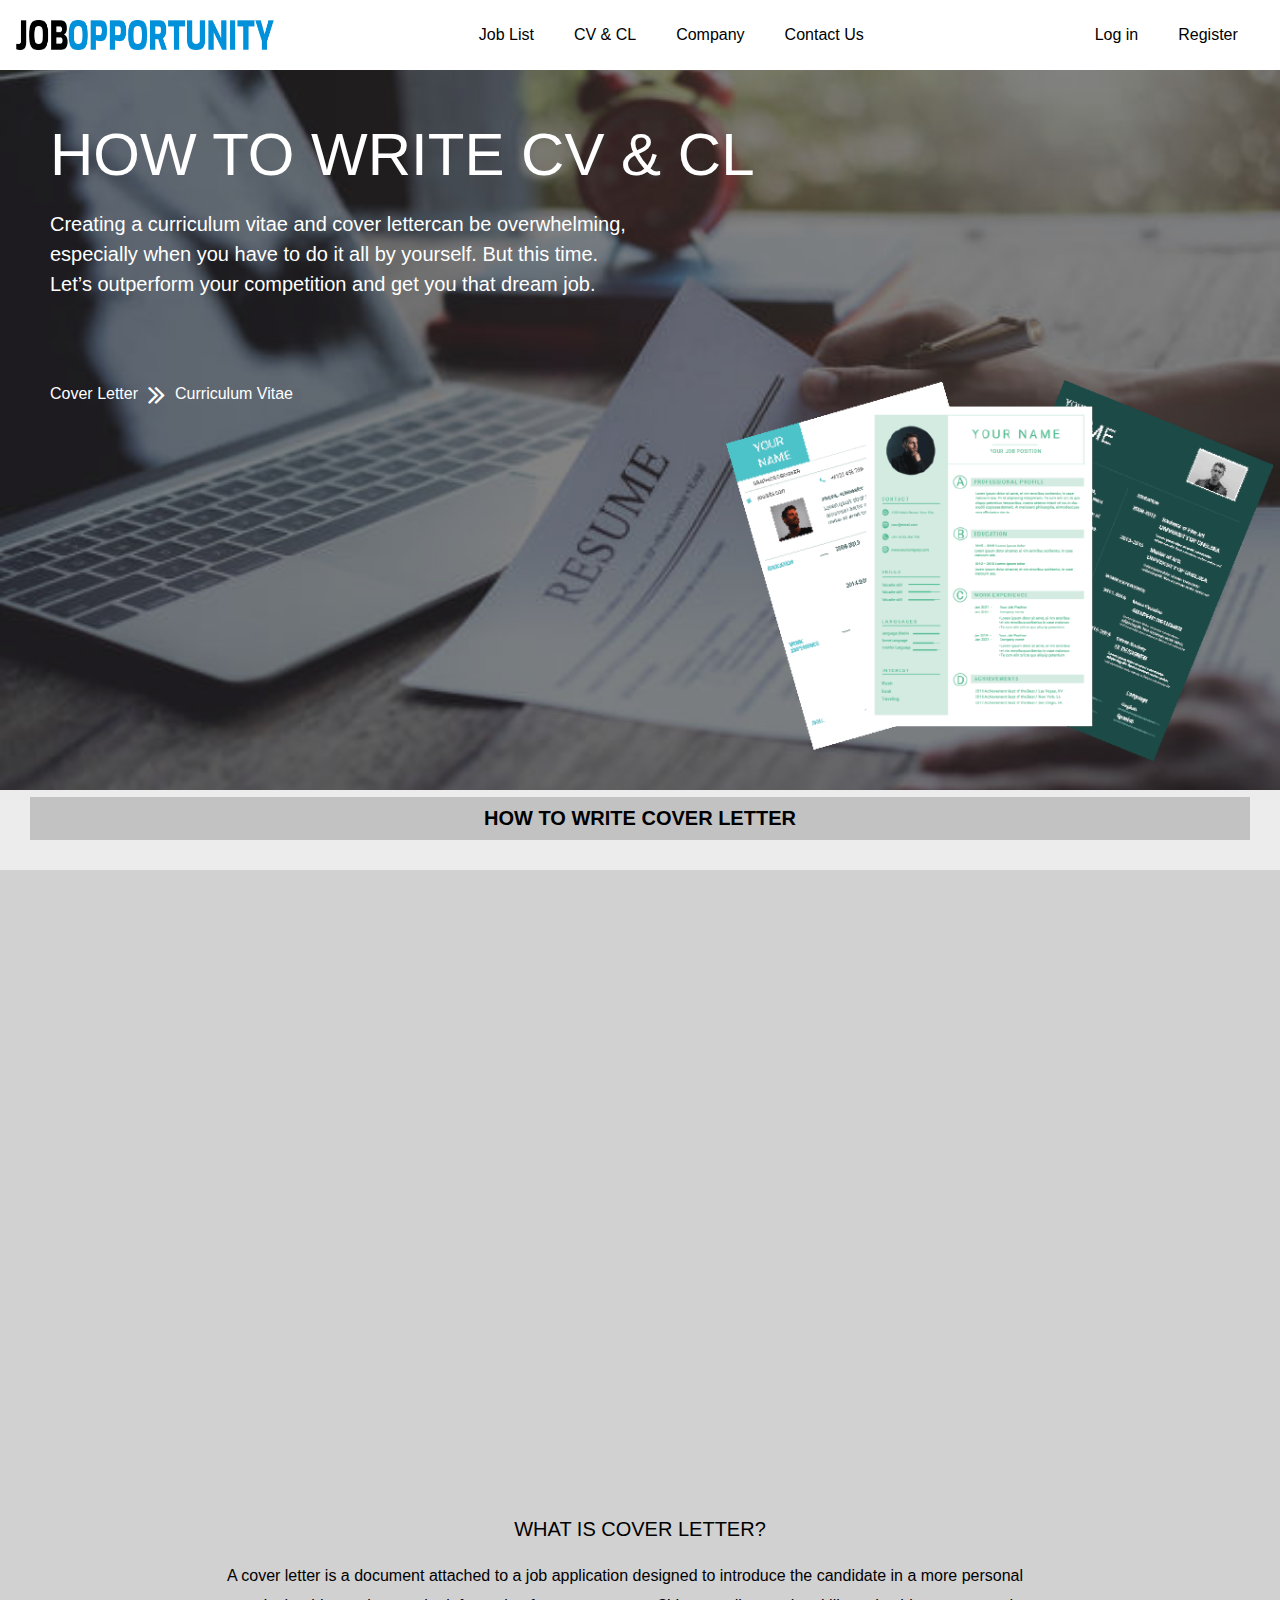
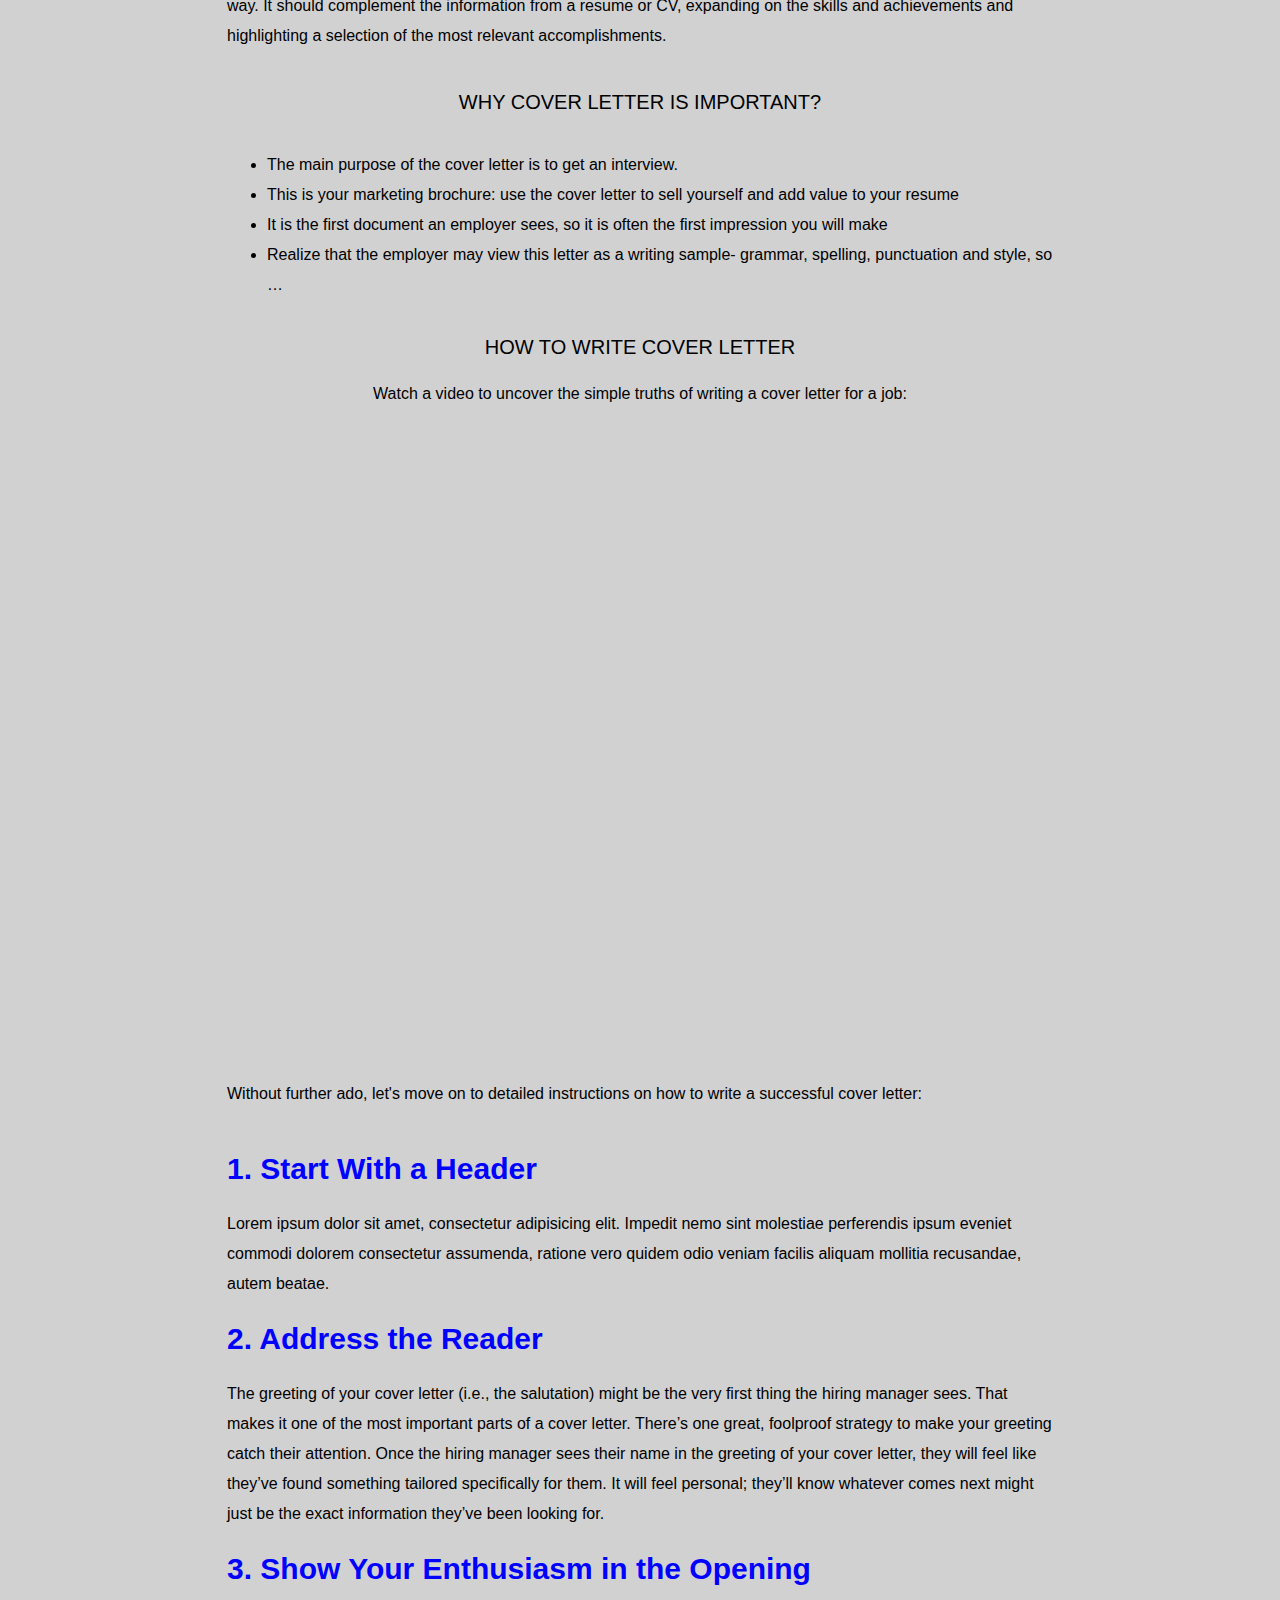
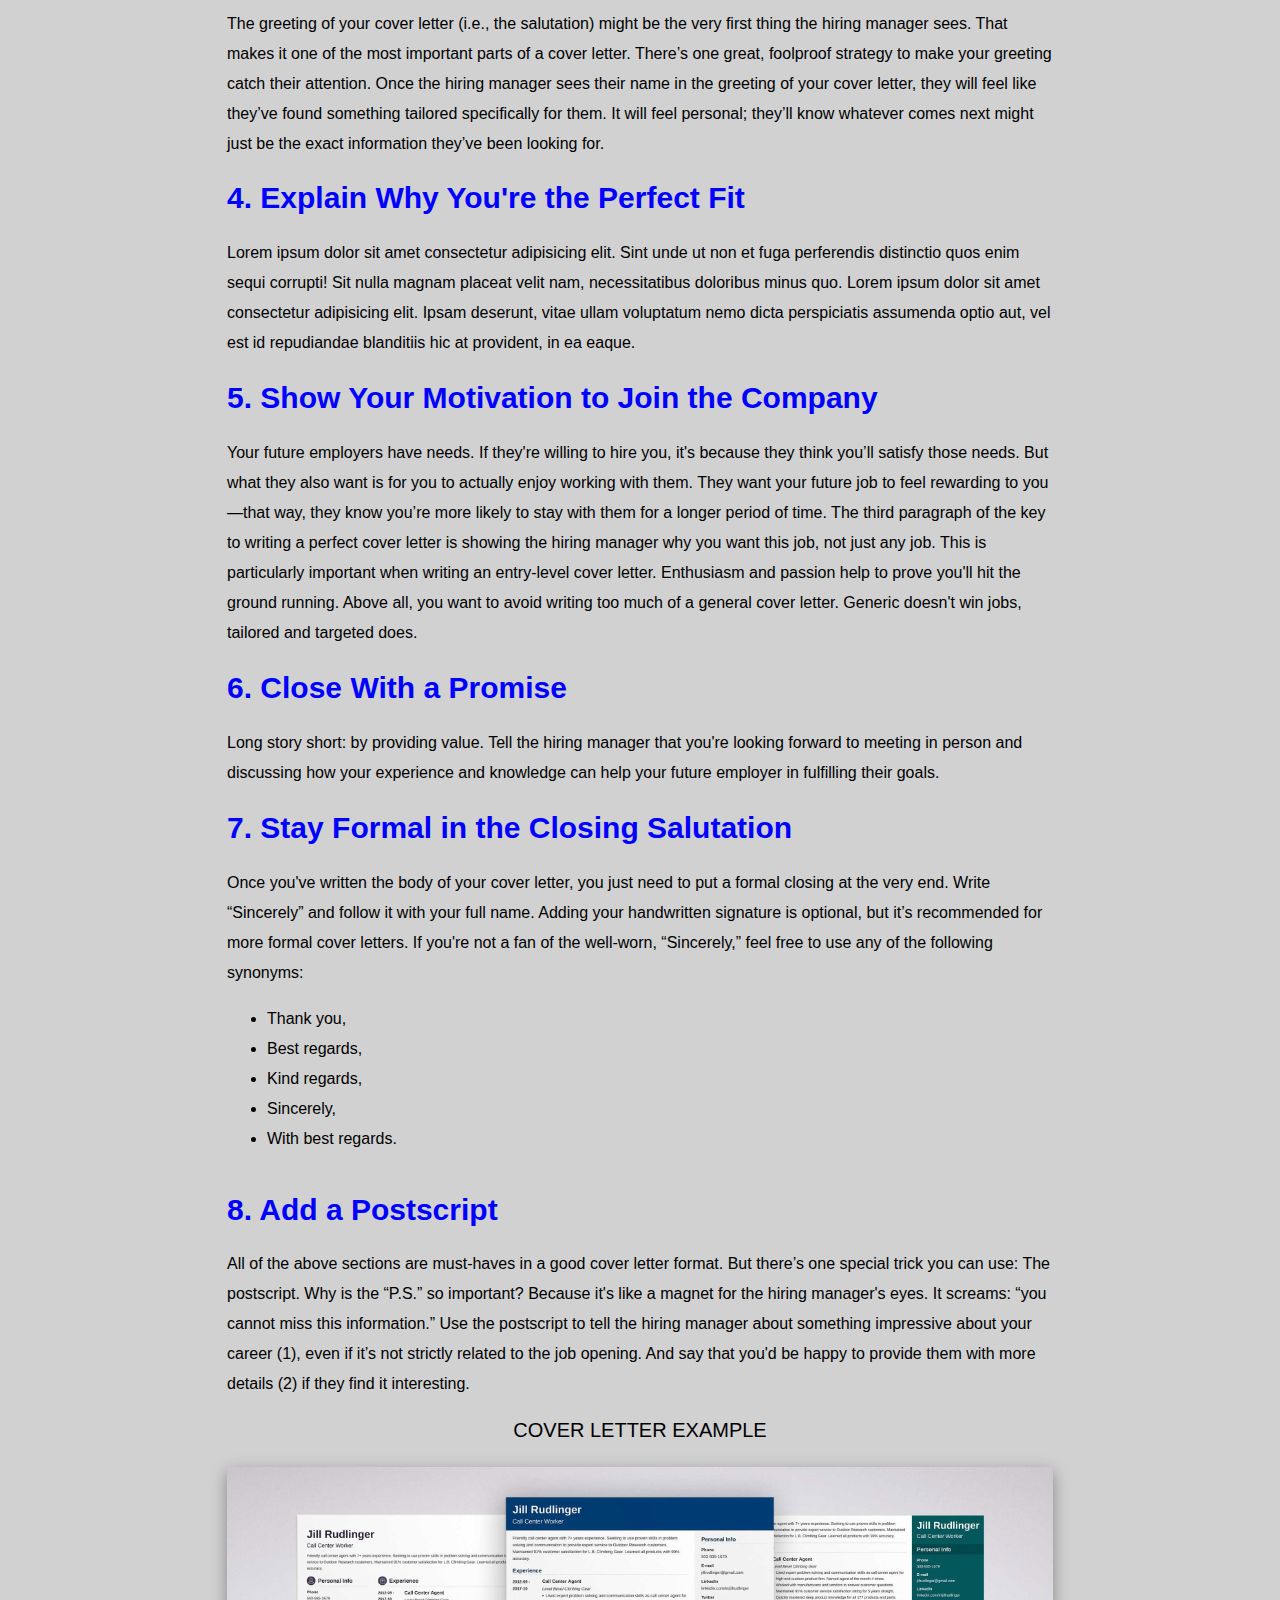
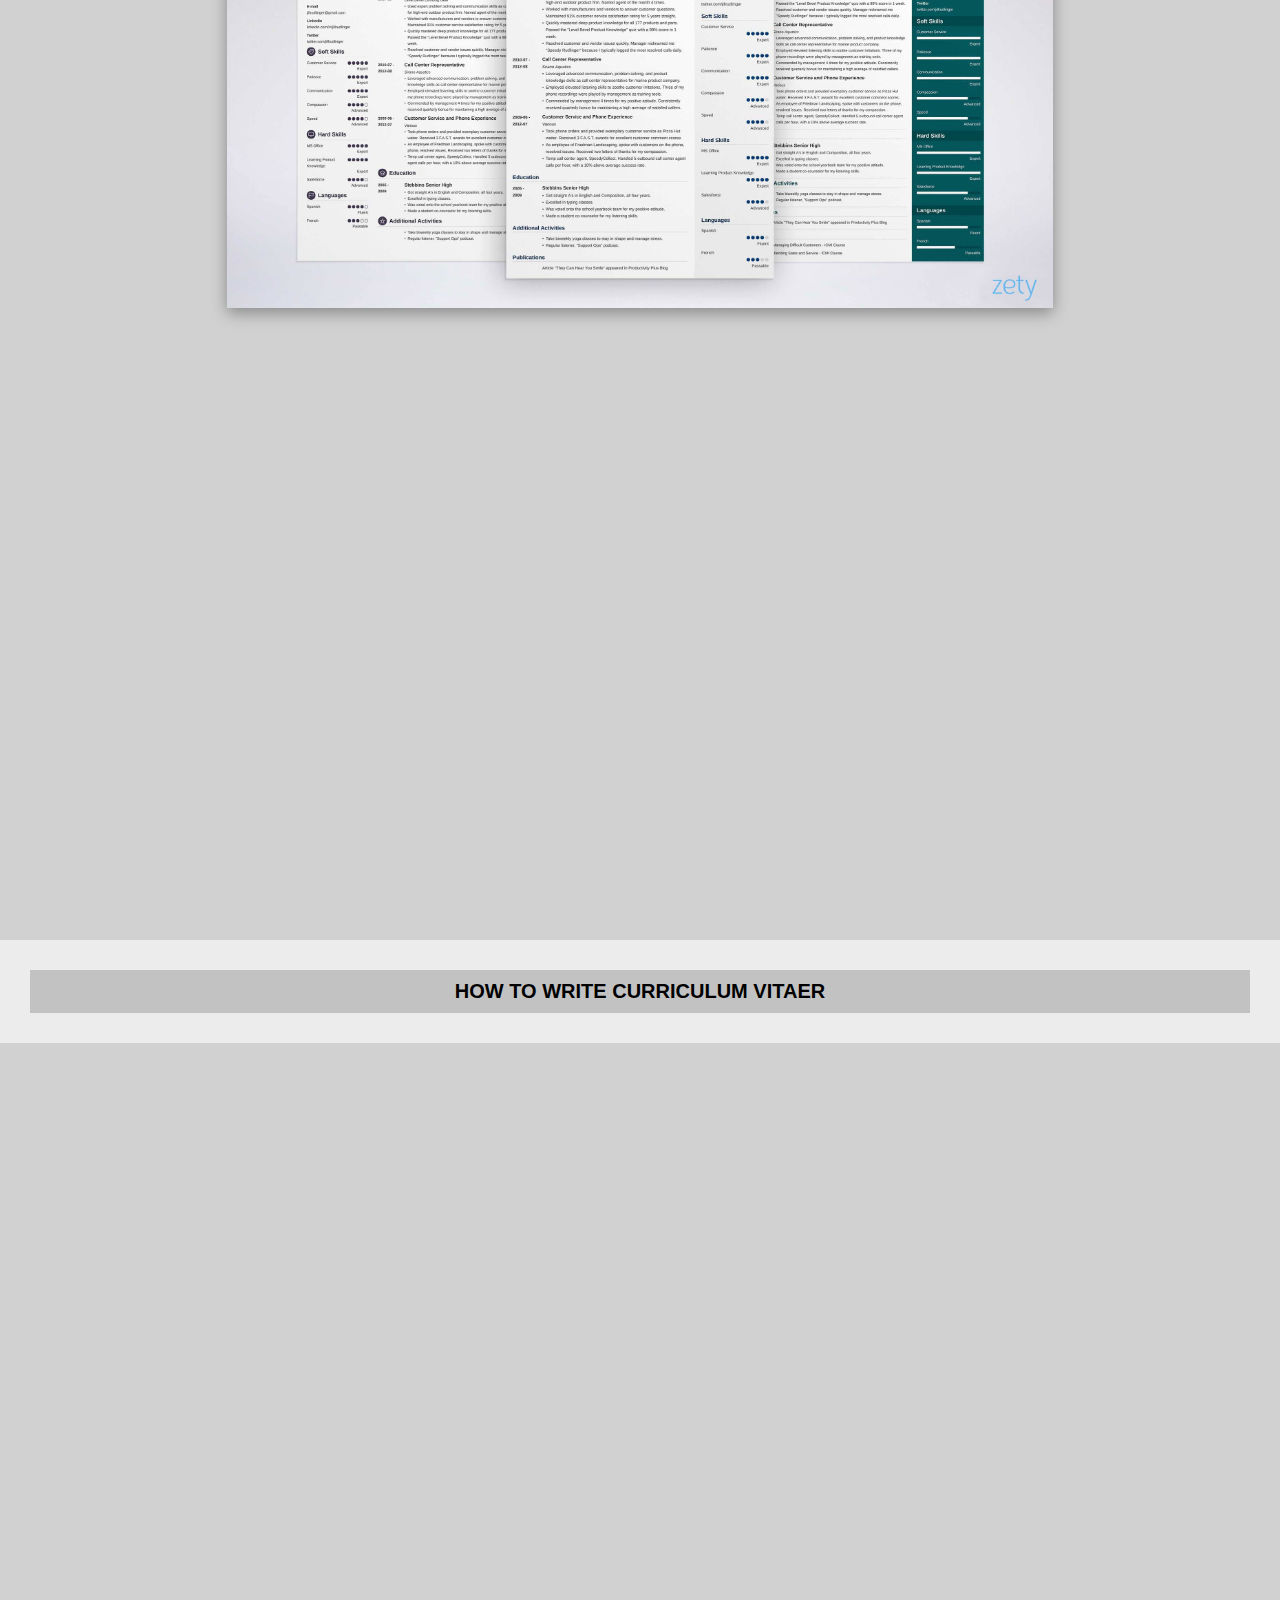
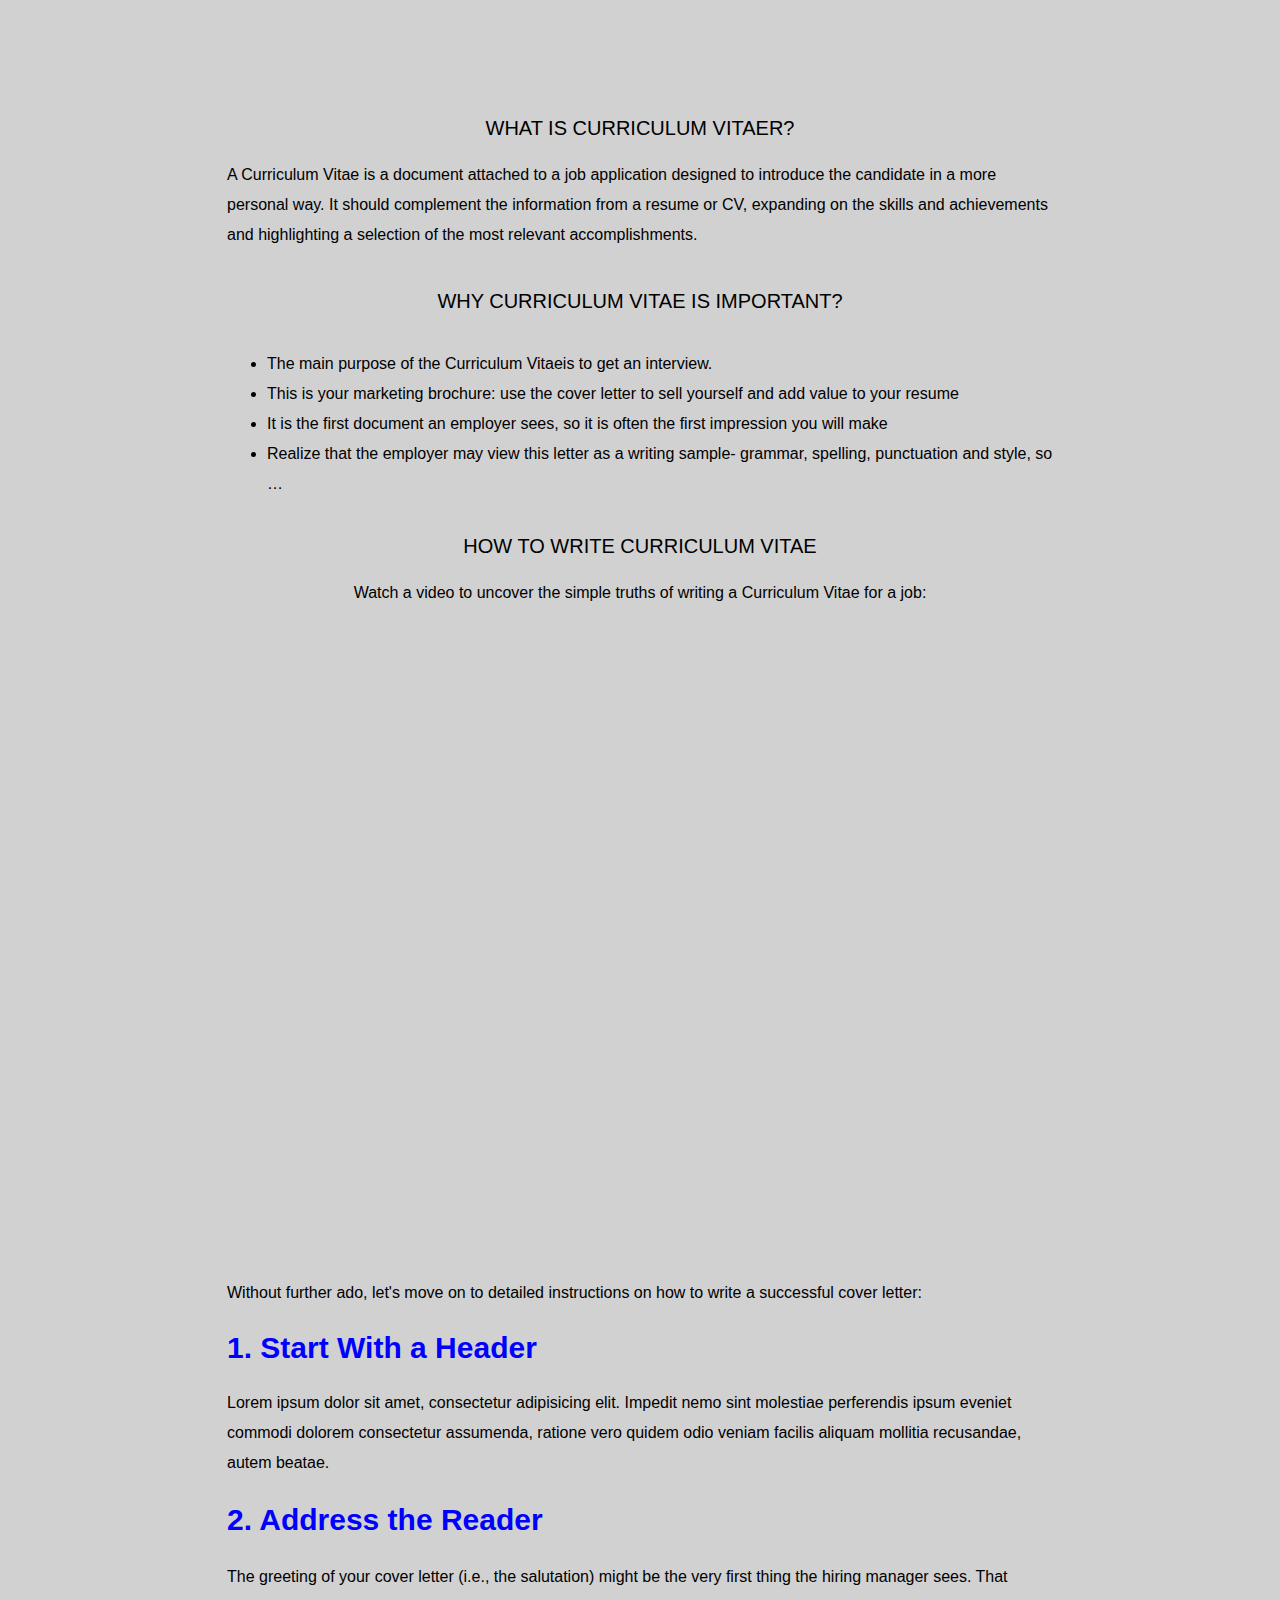
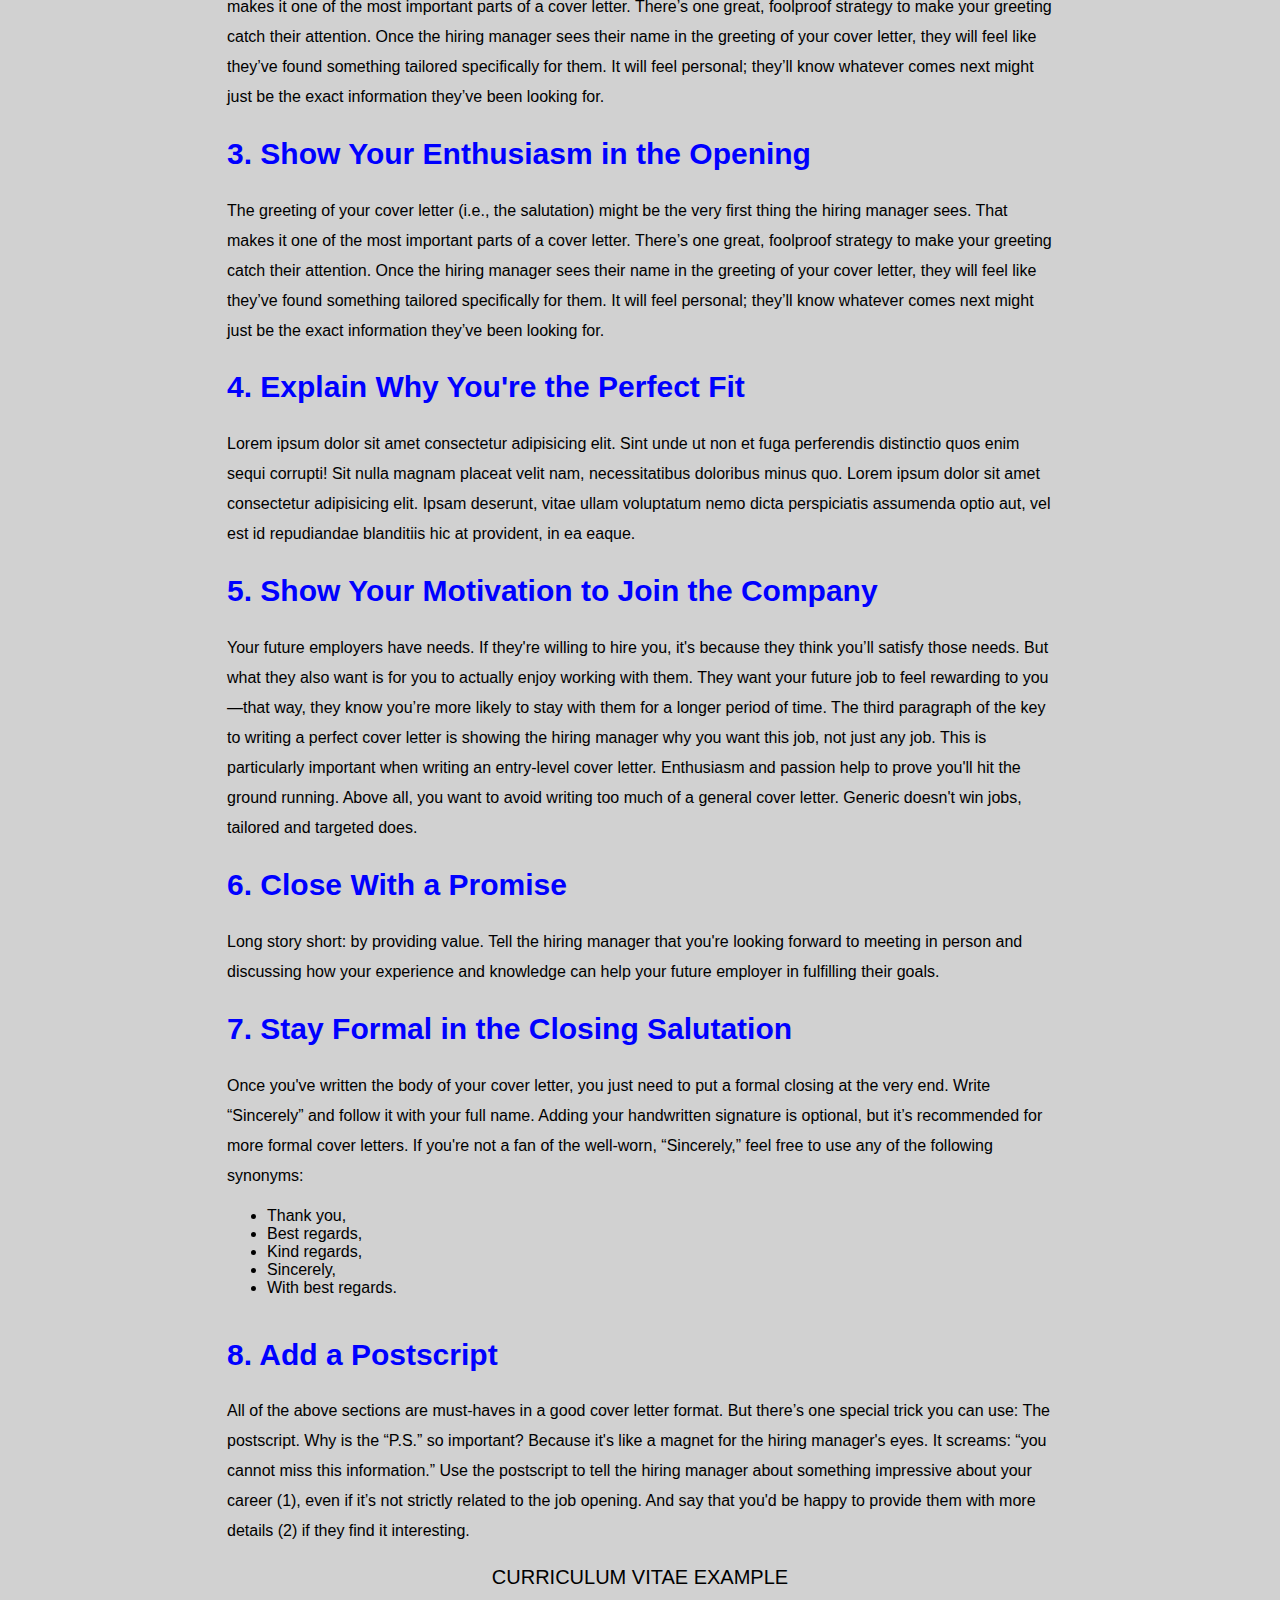
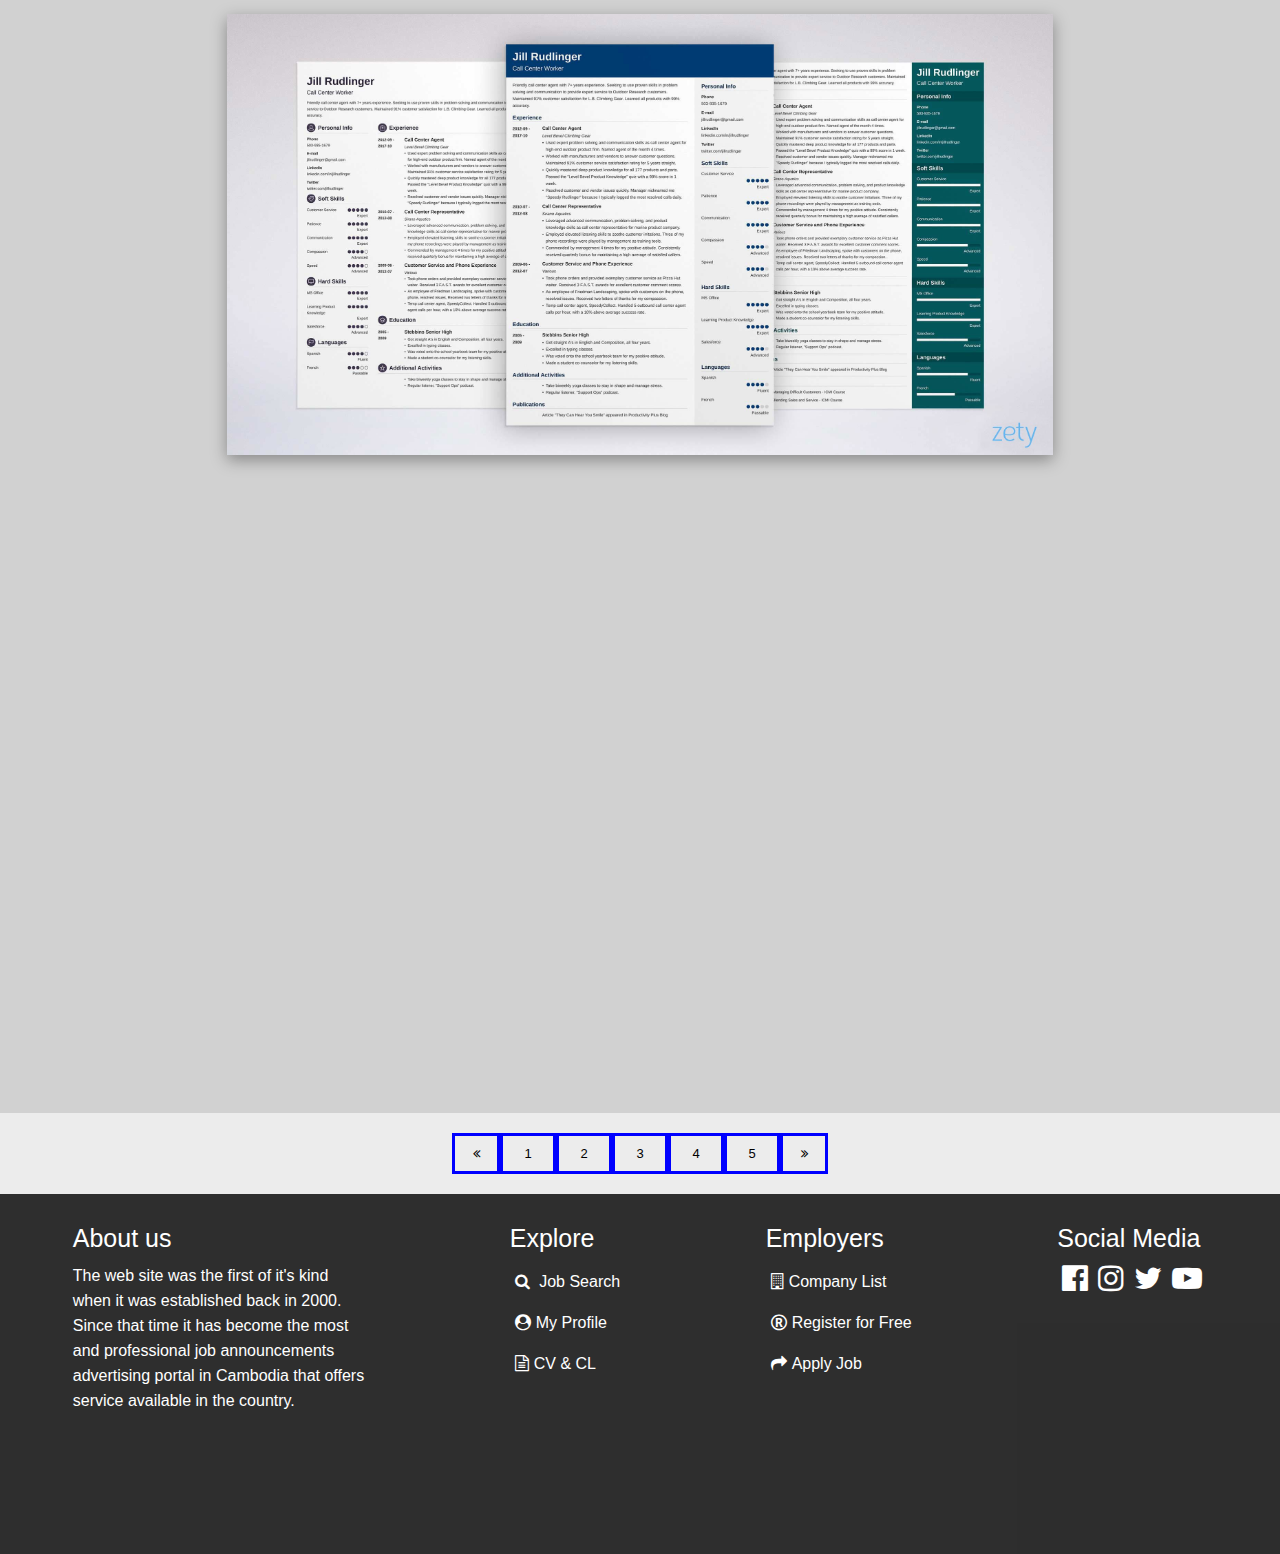
<file: page/cv.html>
<!DOCTYPE html>
<html lang="en">
<head>
    <meta charset="UTF-8">
    <meta http-equiv="X-UA-Compatible" content="IE=edge">
    <meta name="viewport" content="width=device-width, initial-scale=1.0">
    <title>CL&CV</title>
    <link href="https://fonts.googleapis.com/icon?family=Material+Icons" rel="stylesheet">
    <link rel="stylesheet" href="https://cdnjs.cloudflare.com/ajax/libs/font-awesome/4.7.0/css/font-awesome.min.css">
    <link rel="stylesheet" href="../CSS/style.min.css">
</head>
<body>
    <nav>
        <div class="nav-left">
            <img src="../image/Low Resolution Logo - Transparent Background (1).png" alt="">
        </div>
        <div class="nav-center">
            <ul>
                <li><a href="../index.html">Job List</a></li>

                <li><a href="cv.html">CV & CL</a></li>
                <li><a href="company.html">Company</a></li>
                <li><a href="position.html">Contact Us</a></li> 
            </ul>

        </div>
        <div class="nav-right">
            <ul>
                <li><a href="login.html">Log in</a></li>
                <li><a href="register.html">Register</a></li>
            </ul>
        </div>
    </nav>
    <container>
        <main class="main-head">
            <div class="bg">
                <div class="caiption">
                    <div class="main-title">
                        how to write cv & cl
                    </div>
                   <p>Creating a curriculum vitae and cover lettercan be overwhelming, especially when you have to do it all by yourself. But this time. Let’s outperform your competition and get you that dream job.
                </p>
            </div>
            <div class="link">
                <span>Cover Letter</span>
                <i class="fa fa-angle-double-right" aria-hidden="true"></i>
                <span>Curriculum Vitae</span>
            </div>
        </main>
        <img class="image" src="../image/Resum-Maker-UI-13.png" alt="">
        <h1><a href="cv">How to write cover letter</a></h1>
        <div class="contain">
            <div class="text">
                <div class="sub-title">what is cover letter?
                </div>
                <span>A cover letter is a document attached to a job application designed to introduce the candidate in a more personal way. It should complement the information from a resume or CV, expanding on the skills and achievements and highlighting a selection of the most relevant accomplishments.</p>
            </div>
            <div class="text">
                <div class="sub-title">why cover letter is important?
                </div>
                <span>
                    <ul>
                        <li>The main purpose of the cover letter is to get an interview.
                        </li>
                        <li>This is your marketing brochure: use the cover letter to sell yourself and add value to your resume
                        </li>
                        <li>It is the first document an employer sees, so it is often the first impression you will make
                        </li>
                        <li>Realize that the employer may view this letter as a writing sample- grammar, spelling, punctuation and style, so …
                        </li>
                        
                    </ul>
                </span>
            </div>
            <div class="text">
                <div class="sub-title">How to write cover letter
                </div>
                <span>Watch a video to uncover the simple truths of writing a cover letter for a job:</span>
                <div class="video">
                    <iframe src="https://www.youtube.com/embed/VQcd8vsTP8c" title="YouTube video player" frameborder="0" allow="accelerometer; autoplay; clipboard-write; encrypted-media; gyroscope; picture-in-picture" allowfullscreen></iframe>
                </div>
                <span>Without further ado, let's move on to detailed instructions on how to write a successful cover letter:</p>
                <div class="group-text">
                    <h2>1. Start With a Header</h2>
                    <span>Lorem ipsum dolor sit amet, consectetur adipisicing elit. Impedit nemo sint molestiae perferendis ipsum eveniet commodi dolorem consectetur assumenda, ratione vero quidem odio veniam facilis aliquam mollitia recusandae, autem beatae.</span>

                </div>
                <div class="group-text">
                    <h2>2. Address the Reader </h2>
                    <span>The greeting of your cover letter (i.e., the salutation) might be the very first thing the hiring manager sees. That makes it one of the most important parts of a cover letter. There’s one great, foolproof strategy to make your greeting catch their attention.
                        Once the hiring manager sees their name in the greeting of your cover letter, they will feel like they’ve found something tailored specifically for them. It will feel personal; they’ll know whatever comes next might just be the exact information they’ve been looking for.


                    </span>

                </div>
                <div class="group-text">
                    <h2>3. Show Your Enthusiasm in the Opening </h2>
                    <span>The greeting of your cover letter (i.e., the salutation) might be the very first thing the hiring manager sees. That makes it one of the most important parts of a cover letter. There’s one great, foolproof strategy to make your greeting catch their attention.
                        Once the hiring manager sees their name in the greeting of your cover letter, they will feel like they’ve found something tailored specifically for them. It will feel personal; they’ll know whatever comes next might just be the exact information they’ve been looking for.


                    </span>


                </div>
                <div class="group-text">
                    <h2>4. Explain Why You're the Perfect Fit</h2>
                    <span>Lorem ipsum dolor sit amet consectetur adipisicing elit. Sint unde ut non et fuga perferendis distinctio quos enim sequi corrupti! Sit nulla magnam placeat velit nam, necessitatibus doloribus minus quo. Lorem ipsum dolor sit amet consectetur adipisicing elit. Ipsam deserunt, vitae ullam voluptatum nemo dicta perspiciatis assumenda optio aut, vel est id repudiandae blanditiis hic at provident, in ea eaque.</span>

                </div>
                <div class="group-text">
                    <h2>
                        5. Show Your Motivation to Join the Company</h2>
                        <span>
                            Your future employers have needs. If they're willing to hire you, it's because they think you’ll satisfy those needs.
                            
                             
                            
                            But what they also want is for you to actually enjoy working with them. They want your future job to feel rewarding to you—that way, they know you’re more likely to stay with them for a longer period of time.
                            
                             
                            
                            The third paragraph of the key to writing a perfect cover letter is showing the hiring manager why you want this job, not just any job. This is particularly important when writing an entry-level cover letter. Enthusiasm and passion help to prove you'll hit the ground running.
                            
                             
                            
                            Above all, you want to avoid writing too much of a general cover letter. Generic doesn't win jobs, tailored and targeted does.</span>

                </div>
                <div class="group-text">
                    <h2>6. Close With a Promise</h2>
                    <span>Long story short: by providing value.

 

                        Tell the hiring manager that you're looking forward to meeting in person and discussing how your experience and knowledge can help your future employer in fulfilling their goals.</span>

                </div>
                <div class="group-text">
                    <h2>7. Stay Formal in the Closing Salutation</h2>
                    <span>Once you've written the body of your cover letter, you just need to put a formal closing at the very end.

 

                        Write “Sincerely” and follow it with your full name. Adding your handwritten signature is optional, but it’s recommended for more formal cover letters.
                        
                         
                        
                        If you're not a fan of the well-worn, “Sincerely,” feel free to use any of the following synonyms:</span>
                        <ul>
                            <li>Thank you,</li>
                            <li>Best regards,</li>
                            <li>Kind regards,</li>
                            <li>Sincerely,</li>
                            <li>With best regards.</li>
                        </ul>

                </div>
                <div class="group-text">
                    <h2>8. Add a Postscript</h2>
                    <span>All of the above sections are must-haves in a good cover letter format. But there’s one special trick you can use:

 

                        The postscript.
                        
                         
                        
                        Why is the “P.S.” so important? Because it's like a magnet for the hiring manager's eyes. It screams: “you cannot miss this information.”
                        
                         
                        
                        Use the postscript to tell the hiring manager about something impressive about your career (1), even if it’s not strictly related to the job opening.
                        
                         
                        
                        And say that you'd be happy to provide them with more details (2) if they find it interesting.</span>
                </div>
            </div>
            <div class="text">
                <div class="sub-title">
                    cover letter example
                </div>
                <img class="img"  src="../image/cv_templates_examples.jpg" alt="">
            </div>
            
        </div>
        <h1>How to write Curriculum Vitaer</h1>
        <div class="contain">    
            <div class="text">
                <div class="sub-title">what is Curriculum Vitaer?
                </div>
                <span>A Curriculum Vitae is a document attached to a job application designed to introduce the candidate in a more personal way. It should complement the information from a resume or CV, expanding on the skills and achievements and highlighting a selection of the most relevant accomplishments.</p>
            </div>
            <div class="text">
                <div class="sub-title">why Curriculum Vitae is important?
                </div>
                <span>
                    <ul>
                        <li>The main purpose of the Curriculum Vitaeis to get an interview.
                        </li>
                        <li>This is your marketing brochure: use the cover letter to sell yourself and add value to your resume
                        </li>
                        <li>It is the first document an employer sees, so it is often the first impression you will make
                        </li>
                        <li>Realize that the employer may view this letter as a writing sample- grammar, spelling, punctuation and style, so …
                        </li>
                        
                    </ul>
                </span>
            </div>
            <div class="text">
                <div class="sub-title">How to write Curriculum Vitae
                </div>
                <span>Watch a video to uncover the simple truths of writing a Curriculum Vitae for a job:</span>
                <div class="video">
                    <iframe src="https://www.youtube.com/embed/VQcd8vsTP8c" title="YouTube video player" frameborder="0" allow="accelerometer; autoplay; clipboard-write; encrypted-media; gyroscope; picture-in-picture" allowfullscreen></iframe>
                </div>
                
                <div class="group-text">
                    <span>Without further ado, let's move on to detailed instructions on how to write a successful cover letter:</p>
                    <h2>1. Start With a Header</h2>
                    <span>Lorem ipsum dolor sit amet, consectetur adipisicing elit. Impedit nemo sint molestiae perferendis ipsum eveniet commodi dolorem consectetur assumenda, ratione vero quidem odio veniam facilis aliquam mollitia recusandae, autem beatae.</span>

                </div>
                <div class="group-text">
                    <h2>2. Address the Reader </h2>
                    <span>The greeting of your cover letter (i.e., the salutation) might be the very first thing the hiring manager sees. That makes it one of the most important parts of a cover letter. There’s one great, foolproof strategy to make your greeting catch their attention.
                        Once the hiring manager sees their name in the greeting of your cover letter, they will feel like they’ve found something tailored specifically for them. It will feel personal; they’ll know whatever comes next might just be the exact information they’ve been looking for.


                    </span>

                </div>
                <div class="group-text">
                    <h2>3. Show Your Enthusiasm in the Opening </h2>
                    <span>The greeting of your cover letter (i.e., the salutation) might be the very first thing the hiring manager sees. That makes it one of the most important parts of a cover letter. There’s one great, foolproof strategy to make your greeting catch their attention.
                        Once the hiring manager sees their name in the greeting of your cover letter, they will feel like they’ve found something tailored specifically for them. It will feel personal; they’ll know whatever comes next might just be the exact information they’ve been looking for.


                    </span>


                </div>
                <div class="group-text">
                    <h2>4. Explain Why You're the Perfect Fit</h2>
                    <span>Lorem ipsum dolor sit amet consectetur adipisicing elit. Sint unde ut non et fuga perferendis distinctio quos enim sequi corrupti! Sit nulla magnam placeat velit nam, necessitatibus doloribus minus quo. Lorem ipsum dolor sit amet consectetur adipisicing elit. Ipsam deserunt, vitae ullam voluptatum nemo dicta perspiciatis assumenda optio aut, vel est id repudiandae blanditiis hic at provident, in ea eaque.</span>

                </div>
                <div class="group-text">
                    <h2>
                        5. Show Your Motivation to Join the Company</h2>
                        <span>
                            Your future employers have needs. If they're willing to hire you, it's because they think you’ll satisfy those needs.
                            
                             
                            
                            But what they also want is for you to actually enjoy working with them. They want your future job to feel rewarding to you—that way, they know you’re more likely to stay with them for a longer period of time.
                            
                             
                            
                            The third paragraph of the key to writing a perfect cover letter is showing the hiring manager why you want this job, not just any job. This is particularly important when writing an entry-level cover letter. Enthusiasm and passion help to prove you'll hit the ground running.
                            
                             
                            
                            Above all, you want to avoid writing too much of a general cover letter. Generic doesn't win jobs, tailored and targeted does.</span>

                </div>
                <div class="group-text">
                    <h2>6. Close With a Promise</h2>
                    <span>Long story short: by providing value.

 

                        Tell the hiring manager that you're looking forward to meeting in person and discussing how your experience and knowledge can help your future employer in fulfilling their goals.</span>

                </div>
                <div class="group-text">
                    <h2>7. Stay Formal in the Closing Salutation</h2>
                    <span>Once you've written the body of your cover letter, you just need to put a formal closing at the very end.

 

                        Write “Sincerely” and follow it with your full name. Adding your handwritten signature is optional, but it’s recommended for more formal cover letters.
                        
                         
                        
                        If you're not a fan of the well-worn, “Sincerely,” feel free to use any of the following synonyms:</span>
                        <ul>
                            <li>Thank you,</li>
                            <li>Best regards,</li>
                            <li>Kind regards,</li>
                            <li>Sincerely,</li>
                            <li>With best regards.</li>
                        </ul>

                </div>
                <div class="group-text">
                    <h2>8. Add a Postscript</h2>
                    <span>All of the above sections are must-haves in a good cover letter format. But there’s one special trick you can use:
                        The postscript.
                        Why is the “P.S.” so important? Because it's like a magnet for the hiring manager's eyes. It screams: “you cannot miss this information.”
                        
                         
                        
                        Use the postscript to tell the hiring manager about something impressive about your career (1), even if it’s not strictly related to the job opening.
                        
                         
                        
                        And say that you'd be happy to provide them with more details (2) if they find it interesting.</span>
                </div>
            </div>
            <div class="text">
                <div class="sub-title">
                    Curriculum Vitae example
                </div>
                
                <img class="img"  src="../image/cv_templates_examples.jpg" alt="">
            </div>
        </div>
        <div class="box">
            <div><i class="fa fa-angle-double-left " aria-hidden="true"></i></div>
            <div class="num">1</div>
            <div class="num">2</div>
            <div class="num">3</div>
            <div class="num">4</div>
            <div class="num">5</div>
           
            <div><i class="fa fa-angle-double-right" aria-hidden="true"></i></div>

        </div>
    </container>
    <footer>
        <div class="main-footer">
            <div class="text">
                <div class="title">About us</div>
                <div class="span">
                    <span>The web site was the first of it's kind <br>  when it was established back in 2000. <br> Since that time it has become the most  <br> and professional job announcements <br> advertising portal in Cambodia that offers  <br> service available in the country.</span>
                </div>
                
            </div>
             <div class="text">
                 <div class="title">Explore</div>
                 <div class="span">
                     <span><i class="fa fa-search i" aria-hidden="true"></i> Job Search</span>
                     <span><a href="register.html"><i class="fa fa-user-circle i" aria-hidden="true"></i>My Profile</a></span>
                     <span><a href="cv.html"><i class="fa fa-file-text-o i" aria-hidden="true"></i>CV & CL</a></span>
                    
                 </div>
             </div>
             <div class="text">
                 <div class="title">Employers</div>
                 <div class="span">
                     <span><a href="company.html"><i class="fa fa-building-o i" aria-hidden="true"></i>Company List</a></span>
                     <span><a href="register.html"><i class="fa fa-registered i" aria-hidden="true"></i>Register for Free</a></span>
                     <span><a href="Apply job.html"><i class="fa fa-share i" aria-hidden="true"></i>Apply Job</a></span>
                 </div>
             </div>
             <div class="text">
                 <div class="title">Social Media</div>
                 <div class="icon">
                     <i class="fa fa-facebook-official" aria-hidden="true"></i>
                     <i class="fa fa-instagram" aria-hidden="true"></i>
                     <i class="fa fa-twitter" aria-hidden="true"></i>
                     <i class="fa fa-youtube-play" aria-hidden="true"></i>
                 </div>
             </div>
        </div>
 
     </footer>
</body>
</html>
</file>
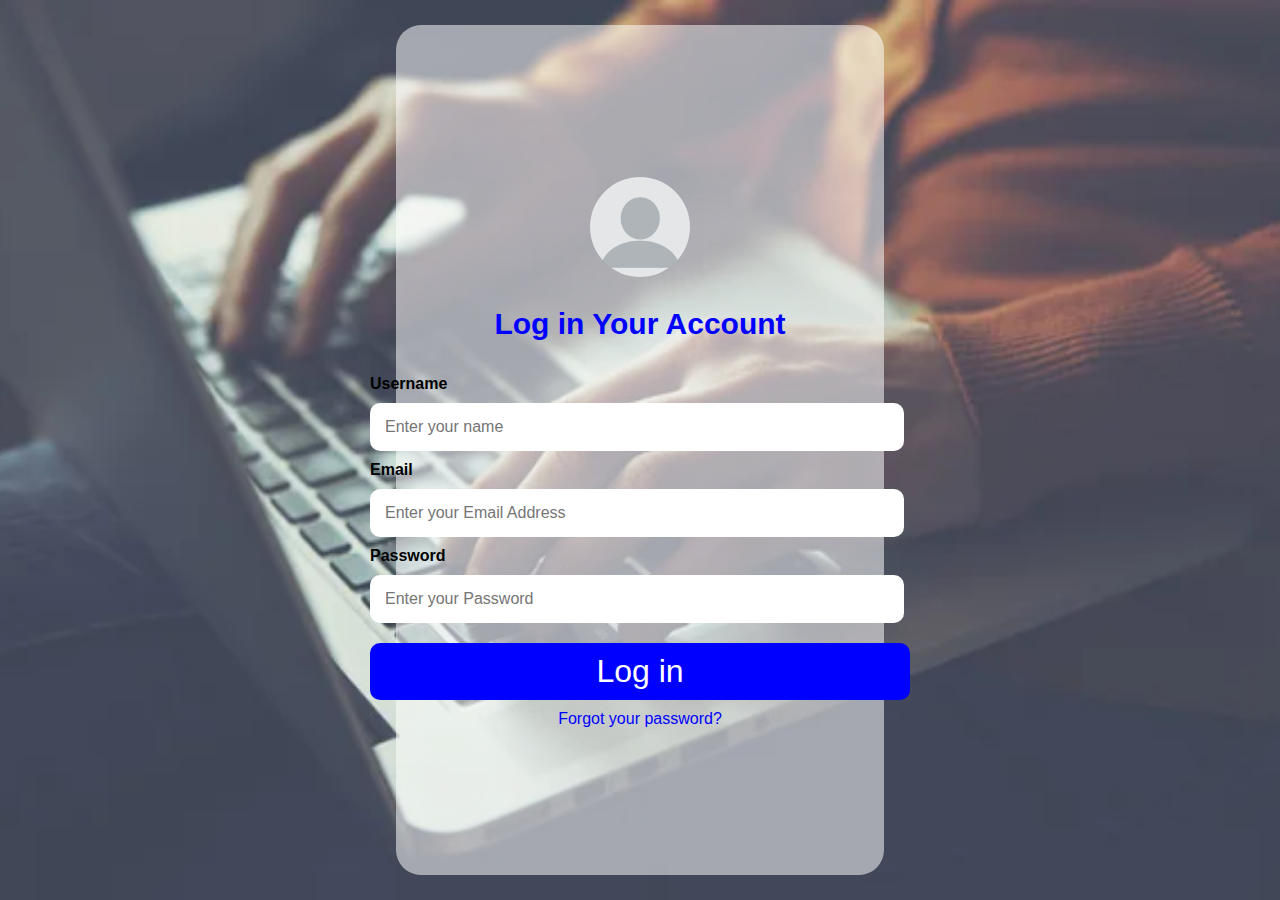
<file: page/login.html>
<!DOCTYPE html>
<html lang="en">
<head>
    <meta charset="UTF-8">
    <meta http-equiv="X-UA-Compatible" content="IE=edge">
    <meta name="viewport" content="width=device-width, initial-scale=1.0">
    <title>SIGN IN</title>
    <link href="https://fonts.googleapis.com/icon?family=Material+Icons" rel="stylesheet">
    <link rel="stylesheet" href="https://cdnjs.cloudflare.com/ajax/libs/font-awesome/4.7.0/css/font-awesome.min.css">
    <link rel="stylesheet" href="../CSS/style.min.css">
</head>
<body>
    <div class="form-container">
        <form action="form-data" class="form-data">
            <div class="profile">
                <img src="../image/blank-profile-picture-973460_1280.webp" alt="">
            </div>
           
            <h2> Log in Your Account</h2>

            <div class="login">
                <div class="username">
                    <label for="Username" >Username</label>
                    <input type="text" placeholder="Enter your name">
                </div>
                <div class="username">
                    <label for="Password">Email</label>
                    <input type="email" placeholder="Enter your Email Address">
                </div>
                <div class="username">
                    <label for="Password">Password</label>
                    <input type="password" placeholder="Enter your Password">
                </div>
                <div class="submit">
                    <button type="submit"><a href="../index.html">Log in</a></button>
                    <span><a href="#">Forgot your password?</a></span>
                </div>
            </div>
         
        </form>
    </div>
</body>
</html>
</file>
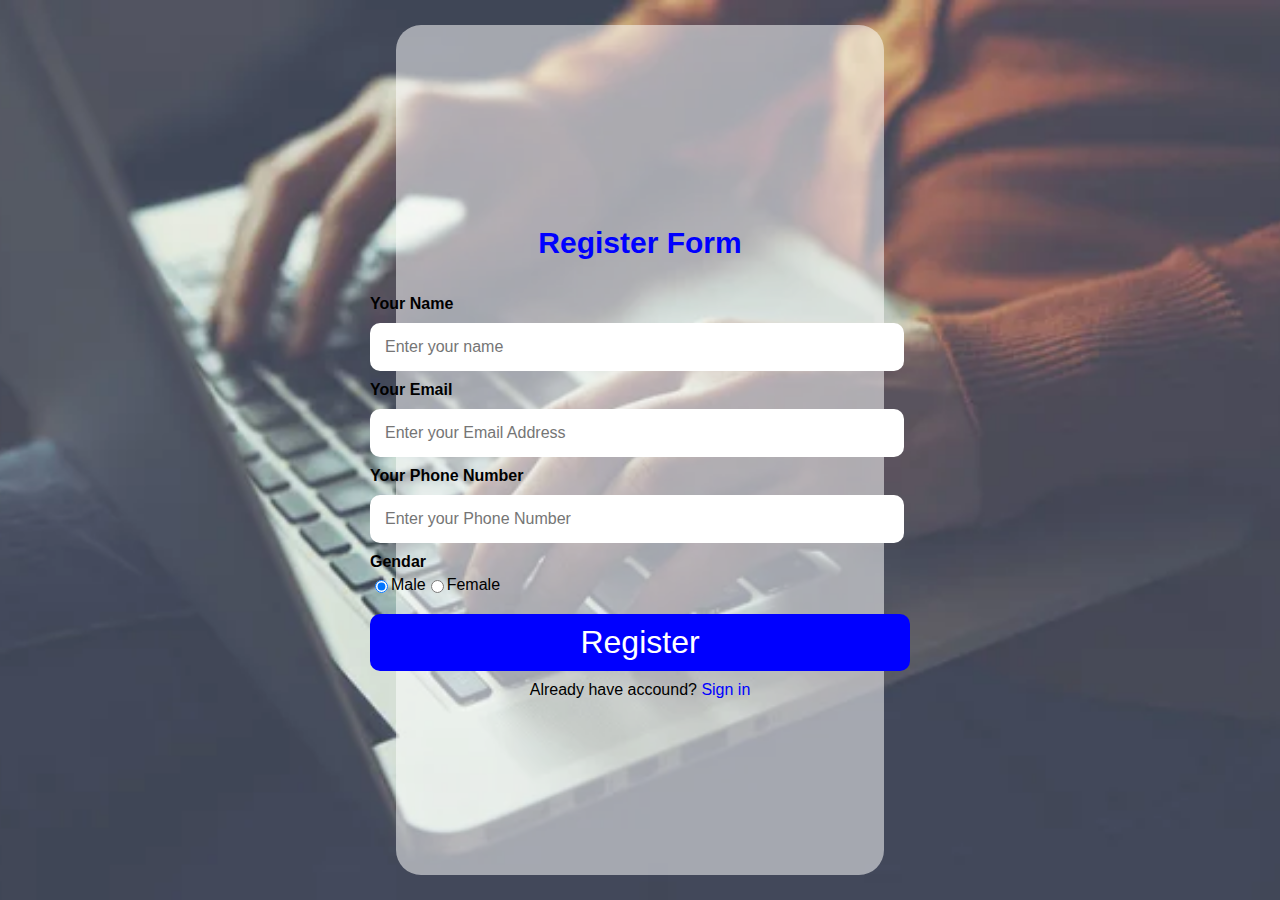
<file: page/register.html>
<!DOCTYPE html>
<html lang="en">
<head>
    <meta charset="UTF-8">
    <meta http-equiv="X-UA-Compatible" content="IE=edge">
    <meta name="viewport" content="width=device-width, initial-scale=1.0">
    <title>Register</title>
    <link href="https://fonts.googleapis.com/icon?family=Material+Icons" rel="stylesheet">
    <link rel="stylesheet" href="https://cdnjs.cloudflare.com/ajax/libs/font-awesome/4.7.0/css/font-awesome.min.css">
    <link rel="stylesheet" href="../CSS/style.min.css">
</head>
<body>
    <div class="form-container">
        <form action="form-data" class="form-data data">
            <h2>Register Form</h2>
            <div class="login">
                <div class="username">
                    <label for="Username" >Your Name</label>
                    <input type="text" placeholder="Enter your name">
                </div>
                <div class="username">
                    <label for="Password">Your Email</label>
                    <input type="email" placeholder="Enter your Email Address">
                </div>
                <div class="username">
                    <label for="Password">Your Phone Number</label>
                    <input type="number" placeholder="Enter your Phone Number">
                </div>
                <div class="form-radio">
                    <label for="text" class="text-label">Gendar</label>
                    <div class="radio">
                            <input type="radio" name="gender" value="male" checked>
                            <label for="">Male</label>
                            <input type="radio" name="gender" value="female" id="">
                            <label for="">Female</label>
                    </div>
                </div>
                
                <div class="submit">
                    <button type="submit"><a href="../index.html">Register</a></button>
                    <span>Already have accound? <a href="login.html">Sign in</a></span>
                </div>

            </div>
         
        </form>


   
</body>
</html>
</file>
<file: CSS/style.min.css>
.main-center button{padding:30px;width:30%;font-size:30px}button a{color:#fff}.submit button{border:none;padding:10px;margin:10px;width:60vh;border-radius:10px;background-color:blue;font-size:xx-large}@media(max-width: 900px){.main-center button{width:40%}.card button{width:15%}}@media(max-width: 500px){.main-center button{width:60%;font-size:20px;padding:20px}.card button{width:100%}}container{display:flex;flex-direction:column}container main{display:flex;flex-direction:column;background-image:url(../../image/cover\ home.jpg);background-position:center;background-size:cover;height:100vh}container main .bg{background-color:rgba(0,0,0,.486);height:100vh;display:flex;flex-direction:column}container main .caiption{display:flex;flex-direction:column;margin:50px}.head{height:80vh;background-image:url(../../image/Company-178447404.jpg);background-position:center;background-size:cover}.center{display:flex;align-items:center;background-color:#d1d1d1;padding:30px;flex-direction:column;height:300vh}.center .logo{display:flex;align-items:center}.header{height:80vh;background-image:url(../../image/position.jpg);background-position:center;background-size:cover}.main-head{height:80vh;background-image:url(../../image/cv.jpg);background-position:center;background-size:cover}.contain{display:flex;align-items:center;flex-direction:column;height:530vh;justify-content:center;background-color:#d1d1d1;padding:50px}.contain .sub-title{margin:20px}.contain .text{align-items:center;display:flex;width:70%;justify-content:space-around}.contain .text span{line-height:30px}.contain-center{display:flex;align-items:center;justify-content:center;flex-wrap:wrap;height:250vh}.box{display:flex;align-items:center;justify-content:center;margin:20px}.box div{padding:6px;border:solid blue;font-size:small;width:30px;display:flex;align-items:center;justify-content:center}.box .num{padding:10px}container .box div:hover{background-color:blue;cursor:pointer;color:#fff}.form-container{background-image:url(../../image/sign\ in.webp);background-position:center;background-size:cover;display:flex;height:100vh;align-items:center;justify-content:center}.contact{height:25vh;display:flex;justify-content:space-around;margin-top:20px}.contact .span{margin:10px}.main-contact .link .fa,.main-contact .fa,.main-contact .text .title{color:#585858;font-size:larger}.main-contact .link{margin-left:90px;margin-top:20px}.main-contact .link .fa{color:blue}.location{height:100vh;margin-left:60px;padding:20px}.location .span{margin:10px}form .data{width:110vh}@media(max-width: 900px){container main{height:45vh}container .contain-center{height:200vh}container .contain-center .main-card{width:27%}container .main-head,container .header,container .head{height:50vh}container .contain{height:350vh}container .contain .text{width:80%}container .center{height:200vh}}@media(max-width: 500px){container .center{height:400vh}container main{height:50vh}container .caiption{margin:0;display:flex;padding:0;justify-content:center}}nav{padding:10px;background:#fff;display:flex;justify-content:space-between;box-shadow:rgba(0,0,0,.35) 0px 5px 15px}nav .nav-left{display:flex;flex:1;align-items:center}nav .nav-left img{width:260px;height:30px}nav .nav-center{display:flex;flex:3;justify-content:center;align-items:center}nav .nav-right{display:flex;align-items:center;flex:1;justify-content:center}nav .nav-right label{display:none !important}nav ul{display:flex;align-items:center;gap:40px}nav ul li{list-style:none}a{text-decoration:none;color:#000}@media(max-width: 900px){nav{height:10vh;font-size:x-small}}@media(max-width: 500px){nav{margin-top:20px;height:10vh;display:flex;align-items:center}nav ul{display:none}}footer{display:flex;background-color:rgba(0,0,0,.808);color:#fff;height:40vh}.main-footer{display:flex;width:100%;margin-top:30px;justify-content:space-around}.main-footer span,.main-footer .fa{margin-top:10px}.main-footer span a{color:#fff}.main-footer span{line-height:25px}@media(max-width: 900px){.main-footer{display:flex;height:40vh;margin:18px;justify-items:center}.main-footer .text{width:40%;margin-left:25px;margin-top:20px}.main-footer br{display:none}footer{display:flex;height:40vh}}@media(max-width: 500px){footer{height:85vh;font-size:small}footer .main-footer{display:flex;flex-direction:column;height:85vh;margin:0}footer .main-footer .text{width:90%;margin-top:0px}footer .main-footer .title{font-size:large}footer .fa,footer span{font-size:small;margin-top:0}br{display:none}}.btn-search{display:flex;align-items:center;margin-top:50px;background-color:#fff;justify-content:space-between;padding:15px;width:70%;border-radius:15px}.search{display:flex;align-items:center;justify-content:center}input{padding:10px;width:80%;border:none;font-size:20px}.form{padding:5px;margin-left:110px;margin-bottom:20px;background-color:#fff;display:flex;align-items:center;display:flex;align-self:flex-start;justify-content:center;width:25%;border-radius:10px}select{padding:10px;border-radius:5px;border:none;width:60%;margin:5px;font-size:large;display:flex}.form-list{display:flex;justify-content:center;margin:50px}.form-list select{width:15%}.form-data{display:flex;flex-direction:column;height:90vh;align-items:center;width:35%;justify-content:center;background-color:rgba(255,255,255,.527);padding:20px;border-radius:25px}.username{width:100%;margin:10px;display:flex;flex-direction:column}.username label{font-weight:bold}.username input{border-radius:10px;border:none;padding:15px;margin-top:10px;width:90%;font-size:16px}.submit{display:flex;flex-direction:column;justify-content:center;align-items:center}.submit span a{color:blue}.form-group{display:flex;flex-direction:row;margin-bottom:30px;font-weight:bold}.form-text input{width:80%;padding:10px;border:1px solid #949292;border-radius:5px}.form-email{display:flex;flex-direction:column;margin-bottom:30px;font-weight:bold}.form-email input{width:90%;padding:10px;border:1px solid #949292;border-radius:5px}.form-radio{display:flex;flex-direction:column;justify-content:flex-start;align-items:flex-start;margin:10px}.form-radio .text-label{font-weight:bold;margin-bottom:5px}.form-radio .radio{display:flex}@media(max-width: 900px){.btn-search{width:80%;padding:10px;margin:0px}.form{width:40%;margin-left:0px}}@media(max-width: 500px){.form{width:100%;margin-left:0px;margin-right:5px}.form select{width:100%;margin-left:0;padding:5px}.form-list{overflow:scroll;display:flex;flex-direction:column;width:100%}.form-list select{width:70%}}.material-icons{font-size:40px;cursor:pointer}.fa{font-size:30px;margin:5px}.i{font-size:16px}.icon{display:flex;align-items:center;color:#fff;font-size:60px}.box .fa{font-size:small}.link{display:flex;align-items:center;color:#fff;margin-left:50px}.link .fa-angle-double-right{color:#fff;margin:10px}@media(max-width: 900px){.material-icons{font-size:30px}.fa{font-size:25px}.i{font-size:15px}}mainer{display:flex;align-items:center;height:100vh;justify-content:space-around;flex-direction:column}mainer .title{font-size:30px;color:#fff;font-weight:bold}contain{display:flex;align-items:center;height:50vh;width:100%;justify-content:center;background-image:url(../../image/Motivate-More-People-to-Take-Your-Online-Courses.jpg);background-position:center;background-size:cover}contain .main-center{display:flex;align-items:center;justify-content:space-between;background-color:rgba(0,0,0,.384);width:100%;height:60vh}@media(max-width: 900px){mainer{height:70vh}mainer contain{height:30vh}mainer .main-center{height:40vh}}@media(max-width: 500px){contain{height:20vh}contain .main-center{height:20vh}}.main-title{text-transform:uppercase;font-size:60px;color:#fff;width:100%}p{font-size:20px;line-height:30px;color:#fff;width:50%}.sub-title{color:#fff;font-size:20px;color:#000;text-transform:uppercase}.title{color:#fff;font-size:25px;color:#000}.text{display:flex;flex-direction:column}.text .title{color:#fff}.text .span{display:flex;flex-direction:column}.group-text{display:flex;flex-direction:column;justify-content:center}.card-text .sub-title{margin-bottom:10px}h1{color:#fff;font-size:20px;color:#000;text-transform:uppercase;display:flex;justify-content:center;margin:30px;padding:10px;background-color:rgba(0,0,0,.178)}h2{color:blue;font-size:30px}.num{padding:15px}@media(max-width: 900px){p{width:70%}.text{width:80%}.card-text .title{font-size:20px}}@media(max-width: 500px){p{width:100%;font-size:smaller}.main-title{font-size:30px;width:100%}.text .title{font-size:small}.sub-title{font-size:15px}span{font-size:smaller}h1{font-size:15px;margin:20px}}.card{display:flex;align-items:center;justify-content:space-between;width:80%;height:20vh;margin:5px;padding:20px;background-color:#fff;border-radius:15px;box-shadow:rgba(0,0,0,.35) 0px 15px 25px}.card span a{color:gray}.main-card{width:21%;background-color:#fff;padding:10px;margin:10px;display:flex;flex-direction:column;border-radius:15px;box-shadow:rgba(0,0,0,.35) 0px 15px 25px}.cart-box{display:flex;flex-direction:column}.card-footer{display:flex;flex-direction:column;font-size:smaller;margin-top:10px;width:100%;height:20vh;justify-content:space-around}.card .card-text{display:flex;flex-direction:column;width:100%;height:20vh;justify-content:center}.span-card{display:flex;flex-direction:column;font-size:smaller}.card-title{display:flex;justify-content:center;font-size:25px;margin:10px}.card-text .title{margin:10px}.card-text a{margin:10px}.card-text .span-card{margin:10px}@media(max-width: 900px){.card{width:95%;height:13vh}}@media(max-width: 500px){.card{display:flex;flex-direction:column;height:80vh;width:100%}.logo{display:flex;flex-direction:column}.card-text .title{font-size:18px}}img{width:100px;margin:5px}.image{width:43%;margin-top:-410px;display:flex;align-self:flex-end}.img{width:100%;box-shadow:rgba(0,0,0,.35) 0px 5px 15px}.img-card{width:98%}.profile img{display:flex;flex-direction:row;justify-content:center;border-radius:50px;width:100px;height:100px;margin:5px;background-color:blue}.photo img{height:100vh;width:60%}@media(max-width: 900px){.image{width:28%;margin-top:-165px}img{width:90px}}@media(max-width: 500px){img{width:50px}}iframe{display:flex;width:900px;height:70vh;margin:20px}@media(max-width: 900px){iframe{width:600px;height:30vh}}.location iframe{width:90%}button{padding:15px;color:#fff;background:blue;cursor:pointer;border-radius:10px;border:none}body{background-color:#ececec;display:flex;flex-direction:column;padding:0;margin:0;font-family:sans-serif}/*# sourceMappingURL=style.min.css.map */
</file>
